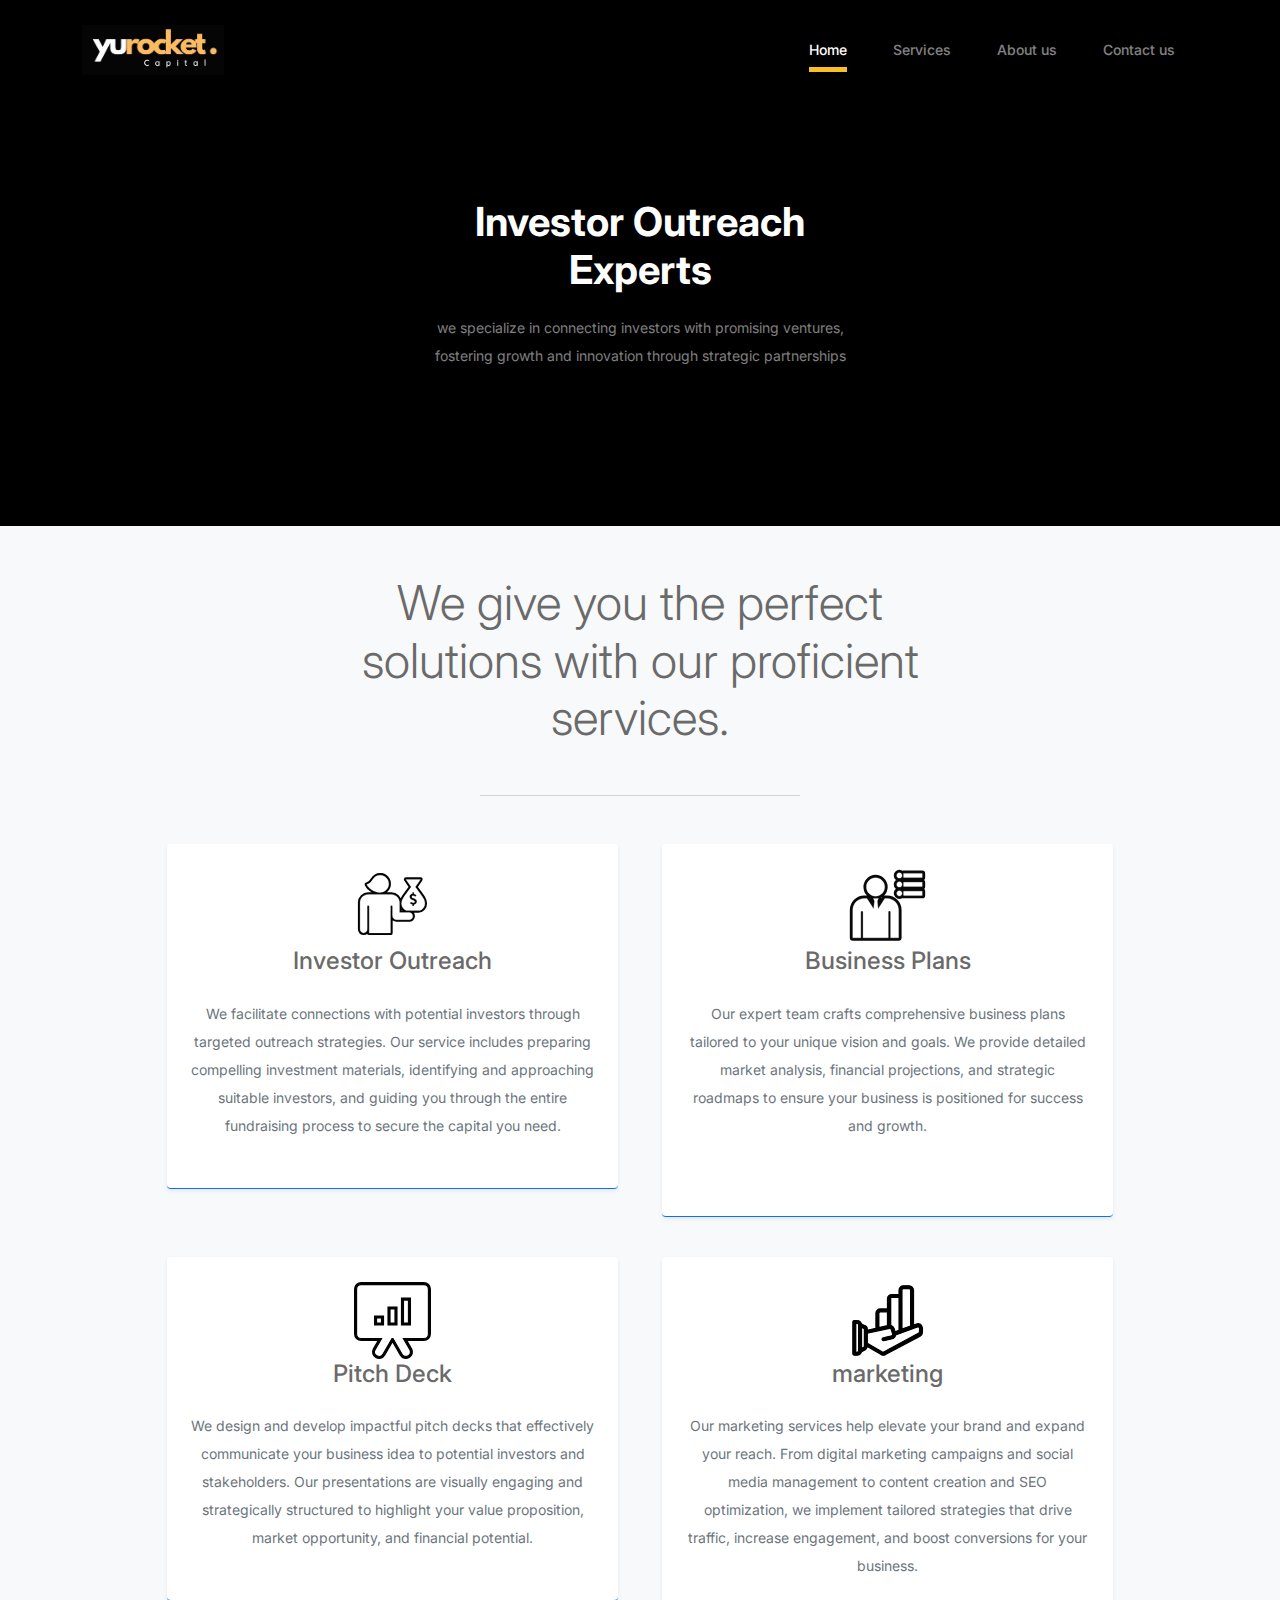
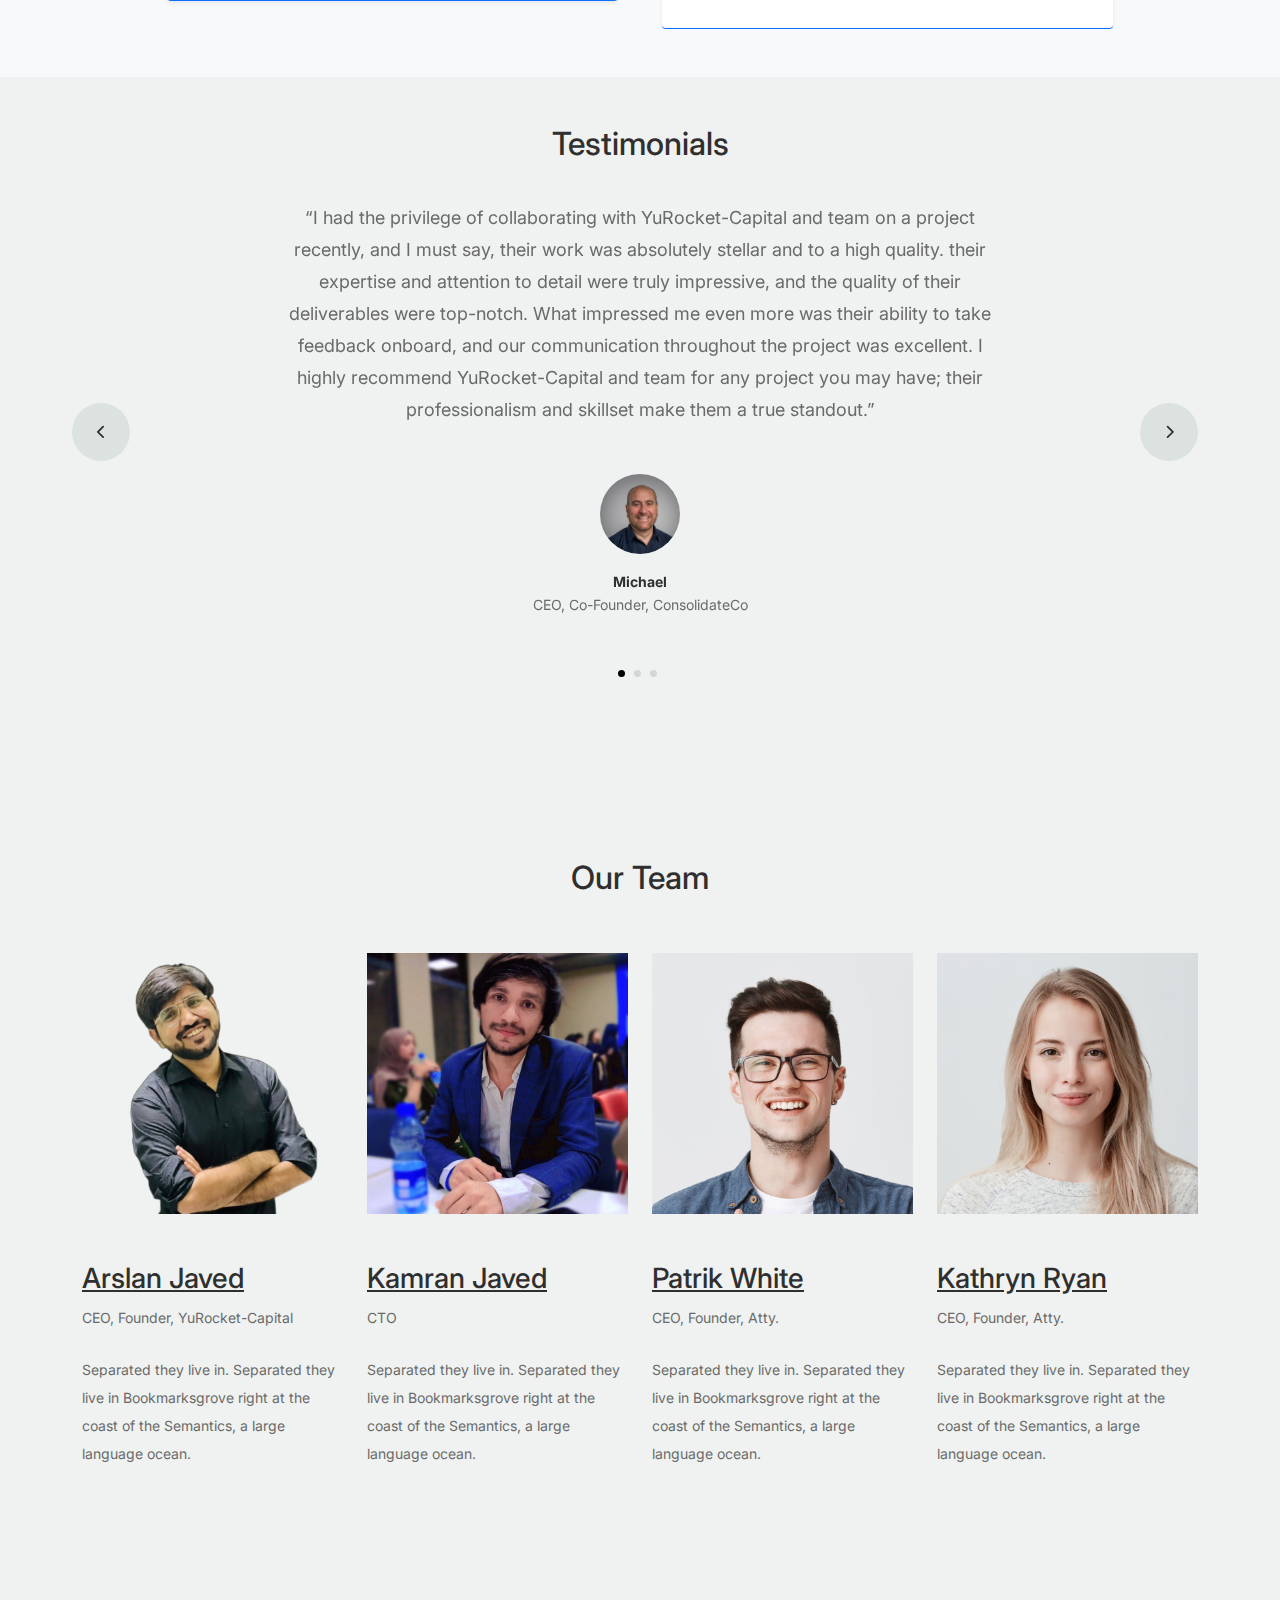
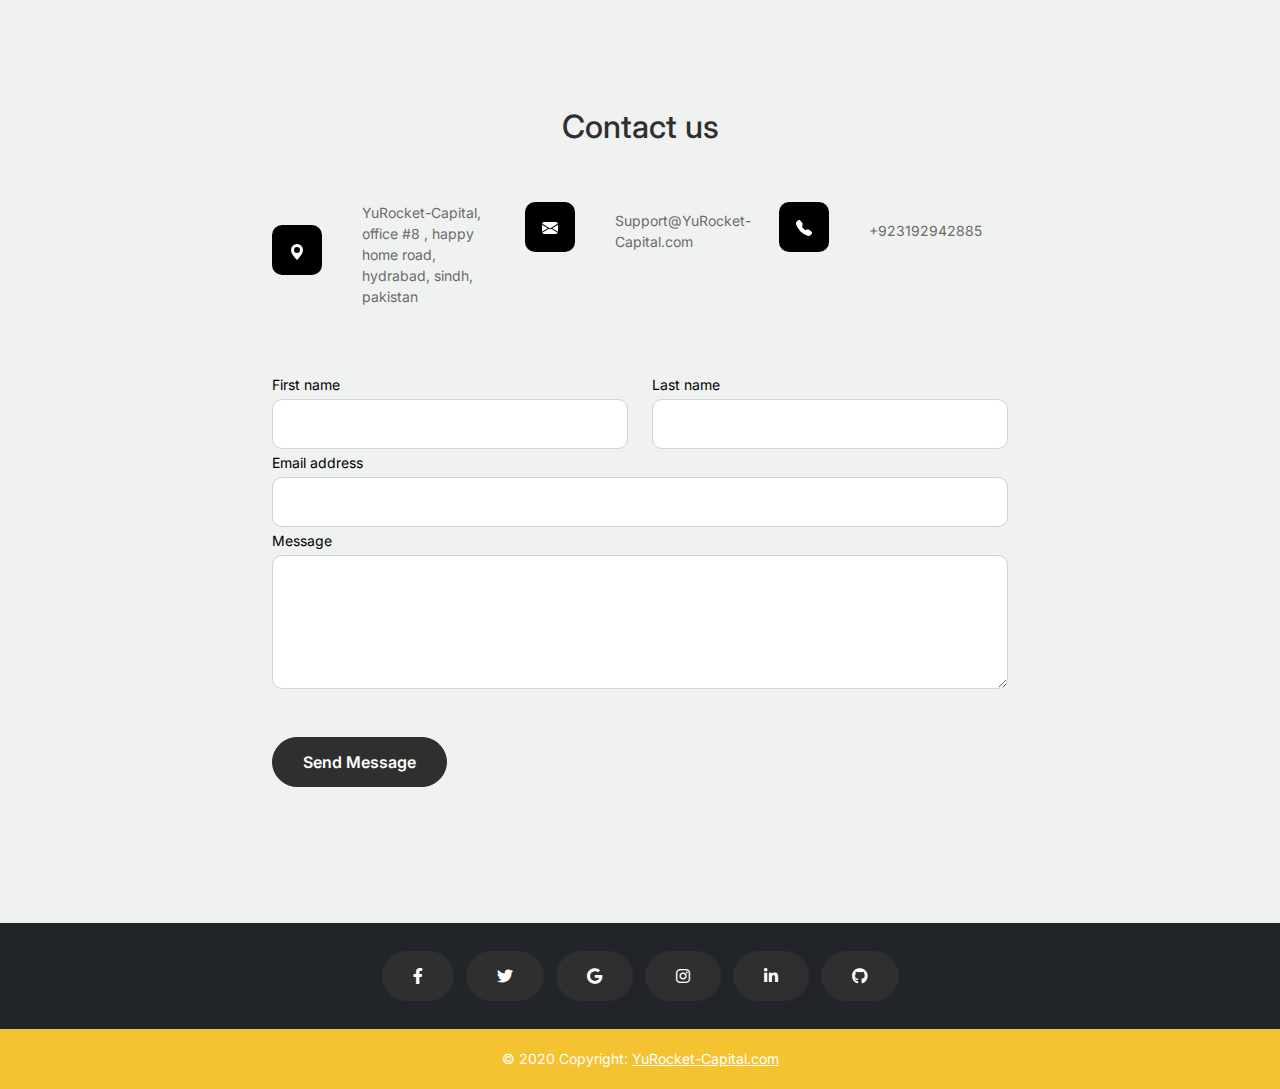
<file: index.html>
<!DOCTYPE html>
<html lang="en">
  <head>
    <meta charset="utf-8" />
    <meta
      name="viewport"
      content="width=device-width, initial-scale=1, shrink-to-fit=no"
    />
    <meta name="author" content="Untree.co" />
    <link rel="shortcut icon" href="./images/logo.jpeg" />

    <meta name="description" content="" />
    <meta name="keywords" content="bootstrap, bootstrap4" />

    <!-- Bootstrap CSS -->
    <link href="css/bootstrap.min.css" rel="stylesheet" />
    <link
      href="https://cdnjs.cloudflare.com/ajax/libs/font-awesome/6.0.0-beta3/css/all.min.css"
      rel="stylesheet"
    />
    <link href="css/tiny-slider.css" rel="stylesheet" />
    <link href="css/style.css" rel="stylesheet" />
    <title>YuRocket-Capital</title>
  </head>

  <body>
    <nav
      class="custom-navbar navbar navbar navbar-expand-md navbar-dark bg-dark navbar1 sticky-top"
      arial-label="Furni navigation bar"
    >
      <div class="container">
        <a class="navbar-brand" href="index.html">
          <img src="images/logo-copy.jpeg" height="50px" />
        </a>

        <button
          class="navbar-toggler"
          type="button"
          data-bs-toggle="collapse"
          data-bs-target="#navbarsFurni"
          aria-controls="navbarsFurni"
          aria-expanded="false"
          aria-label="Toggle navigation"
        >
          <span class="navbar-toggler-icon"></span>
        </button>

        <div class="collapse navbar-collapse" id="navbarsFurni">
          <ul class="custom-navbar-nav navbar-nav ms-auto mb-2 mb-md-0">
            <li class="nav-item active">
              <a class="nav-link" href="index.html">Home</a>
            </li>
            <li><a class="nav-link" href="#services">Services</a></li>
            <li><a class="nav-link" href="#ourTeam">About us</a></li>

            <li><a class="nav-link" href="#ContactSection">Contact us</a></li>
          </ul>
        </div>
      </div>
    </nav>
    <!-- End Header/Navigation -->

    <!-- Start Hero Section -->

    <div class="hero">
      <div class="container">
        <div class="row justify-content-center">
          <div class="col-lg-5">
            <div class="intro-excerpt">
              <h1>Investor Outreach <span clsas="d-block">Experts</span></h1>
              <p class="mb-4">
                we specialize in connecting investors with promising ventures,
                fostering growth and innovation through strategic partnerships
              </p>
            </div>
          </div>
        </div>
      </div>
    </div>

    <section class="bg-light py-5 py-xl-8" id="services">
      <div class="container">
        <div class="row justify-content-md-center">
          <div class="col-12 col-md-10 col-lg-8 col-xl-7">
            <h2 class="display-5 mb-5 text-center">
              We give you the perfect solutions with our proficient services.
            </h2>
            <hr class="w-50 mx-auto mb-5 mb-xl-9 border-dark-subtle" />
          </div>
        </div>
      </div>
      <div class="container overflow-hidden">
        <div class="row gy-4 gy-xl-0 d-flex justify-content-center">
          <div class="col-12 col-sm-6 col-xl-5">
            <div class="card border-0 border-bottom border-primary shadow-sm">
              <div class="card-body text-center p-4 p-xxl-5">
                <img src="./images/investor.svg" alt="" />
                <h4 class="mb-4">Investor Outreach</h4>
                <p class="mb-4 text-secondary">
                  We facilitate connections with potential investors through
                  targeted outreach strategies. Our service includes preparing
                  compelling investment materials, identifying and approaching
                  suitable investors, and guiding you through the entire
                  fundraising process to secure the capital you need.
                </p>
              </div>
            </div>
          </div>
          <div class="col-12 col-sm-6 col-xl-5">
            <div class="card border-0 border-bottom border-primary shadow-sm">
              <div class="card-body text-center p-4 p-xxl-5">
                <img src="./images/business-plan.svg" alt="" />
                <h4 class="mb-4">Business Plans</h4>
                <p class="mb-4 text-secondary">
                  Our expert team crafts comprehensive business plans tailored
                  to your unique vision and goals. We provide detailed market
                  analysis, financial projections, and strategic roadmaps to
                  ensure your business is positioned for success and growth.<br /><br />
                </p>
              </div>
            </div>
          </div>
          <div class="col-12 col-sm-6 col-xl-5">
            <div class="card border-0 border-bottom border-primary shadow-sm">
              <div class="card-body text-center p-4 p-xxl-5">
                <img src="./images/pitch-deck.svg" alt="" />
                <h4 class="mb-4">Pitch Deck</h4>
                <p class="mb-4 text-secondary">
                  We design and develop impactful pitch decks that effectively
                  communicate your business idea to potential investors and
                  stakeholders. Our presentations are visually engaging and
                  strategically structured to highlight your value proposition,
                  market opportunity, and financial potential.
                </p>
              </div>
            </div>
          </div>
          <div class="col-12 col-sm-6 col-xl-5">
            <div class="card border-0 border-bottom border-primary shadow-sm">
              <div class="card-body text-center p-4 p-xxl-5">
                <img src="./images/marketing.svg" alt="" />
                <h4 class="mb-4">marketing</h4>
                <p class="mb-4 text-secondary">
                  Our marketing services help elevate your brand and expand your
                  reach. From digital marketing campaigns and social media
                  management to content creation and SEO optimization, we
                  implement tailored strategies that drive traffic, increase
                  engagement, and boost conversions for your business.
                </p>
              </div>
            </div>
          </div>
        </div>
      </div>
    </section>

    <!-- Start Testimonial Slider -->
    <div class="testimonial-section">
      <div class="container">
        <div class="row">
          <div class="col-lg-7 mx-auto text-center">
            <h2 class="section-title">Testimonials</h2>
          </div>
        </div>

        <div class="row justify-content-center">
          <div class="col-lg-12">
            <div class="testimonial-slider-wrap text-center">
              <div id="testimonial-nav">
                <span class="prev" data-controls="prev"
                  ><span class="fa fa-chevron-left"></span
                ></span>
                <span class="next" data-controls="next"
                  ><span class="fa fa-chevron-right"></span
                ></span>
              </div>

              <div class="testimonial-slider">
                <div class="item">
                  <div class="row justify-content-center">
                    <div class="col-lg-8 mx-auto">
                      <div class="testimonial-block text-center">
                        <blockquote class="mb-5">
                          <p>
                            &ldquo;I had the privilege of collaborating with
                            YuRocket-Capital and team on a project recently, and
                            I must say, their work was absolutely stellar and to
                            a high quality. their expertise and attention to
                            detail were truly impressive, and the quality of
                            their deliverables were top-notch. What impressed me
                            even more was their ability to take feedback
                            onboard, and our communication throughout the
                            project was excellent. I highly recommend
                            YuRocket-Capital and team for any project you may
                            have; their professionalism and skillset make them a
                            true standout.&rdquo;
                          </p>
                        </blockquote>

                        <div class="author-info">
                          <div class="author-pic">
                            <img
                              src="images/LinkedIn Pic.jpg"
                              alt="Maria Jones"
                              class="img-fluid"
                            />
                          </div>
                          <h3 class="font-weight-bold">Michael</h3>
                          <span class="position d-block mb-3"
                            >CEO, Co-Founder, ConsolidateCo</span
                          >
                        </div>
                      </div>
                    </div>
                  </div>
                </div>
                <!-- END item -->

                <div class="item">
                  <div class="row justify-content-center">
                    <div class="col-lg-8 mx-auto">
                      <div class="testimonial-block text-center">
                        <blockquote class="mb-5">
                          <p>
                            &ldquo;Donec facilisis quam ut purus rutrum
                            lobortis. Donec vitae odio quis nisl dapibus
                            malesuada. Nullam ac aliquet velit. Aliquam
                            vulputate velit imperdiet dolor tempor tristique.
                            Pellentesque habitant morbi tristique senectus et
                            netus et malesuada fames ac turpis egestas. Integer
                            convallis volutpat dui quis scelerisque.&rdquo;
                          </p>
                        </blockquote>

                        <div class="author-info">
                          <div class="author-pic">
                            <img
                              src="images/person-1.png"
                              alt="Maria Jones"
                              class="img-fluid"
                            />
                          </div>
                          <h3 class="font-weight-bold">Maria Jones</h3>
                          <span class="position d-block mb-3"
                            >CEO, Co-Founder, XYZ Inc.</span
                          >
                        </div>
                      </div>
                    </div>
                  </div>
                </div>
                <!-- END item -->

                <div class="item">
                  <div class="row justify-content-center">
                    <div class="col-lg-8 mx-auto">
                      <div class="testimonial-block text-center">
                        <blockquote class="mb-5">
                          <p>
                            &ldquo;Donec facilisis quam ut purus rutrum
                            lobortis. Donec vitae odio quis nisl dapibus
                            malesuada. Nullam ac aliquet velit. Aliquam
                            vulputate velit imperdiet dolor tempor tristique.
                            Pellentesque habitant morbi tristique senectus et
                            netus et malesuada fames ac turpis egestas. Integer
                            convallis volutpat dui quis scelerisque.&rdquo;
                          </p>
                        </blockquote>

                        <div class="author-info">
                          <div class="author-pic">
                            <img
                              src="images/person-1.png"
                              alt="Maria Jones"
                              class="img-fluid"
                            />
                          </div>
                          <h3 class="font-weight-bold">Maria Jones</h3>
                          <span class="position d-block mb-3"
                            >CEO, Co-Founder, XYZ Inc.</span
                          >
                        </div>
                      </div>
                    </div>
                  </div>
                </div>
                <!-- END item -->
              </div>
            </div>
          </div>
        </div>
      </div>
    </div>
    <!-- End Testimonial Slider -->
    <section id="ourTeam">
      <div class="untree_co-section">
        <div class="container">
          <div class="row mb-5">
            <div class="col-lg-5 mx-auto text-center">
              <h2 class="section-title">Our Team</h2>
            </div>
          </div>

          <div class="row">
            <!-- Start Column 1 -->
            <div class="col-12 col-md-6 col-lg-3 mb-5 mb-md-0">
              <img src="images/arslan.png" class="img-fluid mb-5" />
              <h3 clas>
                <a href="#"><span class="">Arslan </span> Javed</a>
              </h3>
              <span class="d-block position mb-4"
                >CEO, Founder, YuRocket-Capital</span
              >
              <p>
                Separated they live in. Separated they live in Bookmarksgrove
                right at the coast of the Semantics, a large language ocean.
              </p>
            </div>
            <!-- End Column 1 -->

            <!-- Start Column 2 -->
            <div class="col-12 col-md-6 col-lg-3 mb-5 mb-md-0">
              <img src="images/img.jpg" class="img-fluid mb-5" />

              <h3 clas>
                <a href="#"><span class="">Kamran</span> Javed</a>
              </h3>
              <span class="d-block position mb-4">CTO</span>
              <p>
                Separated they live in. Separated they live in Bookmarksgrove
                right at the coast of the Semantics, a large language ocean.
              </p>
            </div>
            <!-- End Column 2 -->

            <!-- Start Column 3 -->
            <div class="col-12 col-md-6 col-lg-3 mb-5 mb-md-0">
              <img src="images/person_3.jpg" class="img-fluid mb-5" />
              <h3 clas>
                <a href="#"><span class="">Patrik</span> White</a>
              </h3>
              <span class="d-block position mb-4">CEO, Founder, Atty.</span>
              <p>
                Separated they live in. Separated they live in Bookmarksgrove
                right at the coast of the Semantics, a large language ocean.
              </p>
            </div>
            <!-- End Column 3 -->

            <!-- Start Column 4 -->
            <div class="col-12 col-md-6 col-lg-3 mb-5 mb-md-0">
              <img src="images/person_4.jpg" class="img-fluid mb-5" />

              <h3 clas>
                <a href="#"><span class="">Kathryn</span> Ryan</a>
              </h3>
              <span class="d-block position mb-4">CEO, Founder, Atty.</span>
              <p>
                Separated they live in. Separated they live in Bookmarksgrove
                right at the coast of the Semantics, a large language ocean.
              </p>
            </div>
            <!-- End Column 4 -->
          </div>
        </div>
      </div>
    </section>
    <section id="ContactSection">
      <div class="untree_co-section">
        <div class="container">
          <div class="row mb-5">
            <div class="col-lg-5 mx-auto text-center">
              <h2 class="section-title">Contact us</h2>
            </div>
          </div>
          <div class="block">
            <div class="row justify-content-center">
              <div class="col-md-8 col-lg-8 pb-4">
                <div class="row mb-5">
                  <div class="col-lg-4">
                    <div
                      class="service no-shadow align-items-center link horizontal d-flex active"
                      data-aos="fade-left"
                      data-aos-delay="0"
                    >
                      <div class="service-icon color-1 mb-4">
                        <svg
                          xmlns="http://www.w3.org/2000/svg"
                          width="16"
                          height="16"
                          fill="currentColor"
                          class="bi bi-geo-alt-fill"
                          viewBox="0 0 16 16"
                        >
                          <path
                            d="M8 16s6-5.686 6-10A6 6 0 0 0 2 6c0 4.314 6 10 6 10zm0-7a3 3 0 1 1 0-6 3 3 0 0 1 0 6z"
                          />
                        </svg>
                      </div>
                      <!-- /.icon -->
                      <div class="service-contents">
                        <p>
                          YuRocket-Capital, office #8 , happy home road,
                          hydrabad, sindh, pakistan
                        </p>
                      </div>
                      <!-- /.service-contents-->
                    </div>
                    <!-- /.service -->
                  </div>

                  <div class="col-lg-4">
                    <div
                      class="service no-shadow align-items-center link horizontal d-flex active"
                      data-aos="fade-left"
                      data-aos-delay="0"
                    >
                      <div class="service-icon color-1 mb-4">
                        <svg
                          xmlns="http://www.w3.org/2000/svg"
                          width="16"
                          height="16"
                          fill="currentColor"
                          class="bi bi-envelope-fill"
                          viewBox="0 0 16 16"
                        >
                          <path
                            d="M.05 3.555A2 2 0 0 1 2 2h12a2 2 0 0 1 1.95 1.555L8 8.414.05 3.555zM0 4.697v7.104l5.803-3.558L0 4.697zM6.761 8.83l-6.57 4.027A2 2 0 0 0 2 14h12a2 2 0 0 0 1.808-1.144l-6.57-4.027L8 9.586l-1.239-.757zm3.436-.586L16 11.801V4.697l-5.803 3.546z"
                          />
                        </svg>
                      </div>
                      <!-- /.icon -->
                      <div class="service-contents">
                        <p>Support@YuRocket-Capital.com</p>
                      </div>
                      <!-- /.service-contents-->
                    </div>
                    <!-- /.service -->
                  </div>

                  <div class="col-lg-4">
                    <div
                      class="service no-shadow align-items-center link horizontal d-flex active"
                      data-aos="fade-left"
                      data-aos-delay="0"
                    >
                      <div class="service-icon color-1 mb-4">
                        <svg
                          xmlns="http://www.w3.org/2000/svg"
                          width="16"
                          height="16"
                          fill="currentColor"
                          class="bi bi-telephone-fill"
                          viewBox="0 0 16 16"
                        >
                          <path
                            fill-rule="evenodd"
                            d="M1.885.511a1.745 1.745 0 0 1 2.61.163L6.29 2.98c.329.423.445.974.315 1.494l-.547 2.19a.678.678 0 0 0 .178.643l2.457 2.457a.678.678 0 0 0 .644.178l2.189-.547a1.745 1.745 0 0 1 1.494.315l2.306 1.794c.829.645.905 1.87.163 2.611l-1.034 1.034c-.74.74-1.846 1.065-2.877.702a18.634 18.634 0 0 1-7.01-4.42 18.634 18.634 0 0 1-4.42-7.009c-.362-1.03-.037-2.137.703-2.877L1.885.511z"
                          />
                        </svg>
                      </div>
                      <!-- /.icon -->
                      <div class="service-contents">
                        <p>+923192942885</p>
                      </div>
                    </div>
                  </div>
                </div>

                <form action="https://api.web3forms.com/submit" method="POST">
                  <input
                    type="hidden"
                    name="access_key"
                    value="2483358d-0d67-407c-b8da-4d97c26a3399"
                  />
                  <div class="row">
                    <div class="col-6">
                      <div class="form-group">
                        <label class="text-black" for="fname">First name</label>
                        <input
                          type="text"
                          class="form-control"
                          id="fname"
                          name="first_name"
                        />
                      </div>
                    </div>
                    <div class="col-6">
                      <div class="form-group">
                        <label class="text-black" for="lname">Last name</label>
                        <input
                          type="text"
                          class="form-control"
                          id="lname"
                          name="last_name"
                        />
                      </div>
                    </div>
                  </div>
                  <div class="form-group">
                    <label class="text-black" for="email">Email address</label>
                    <input
                      type="email"
                      class="form-control"
                      id="email"
                      name="email"
                    />
                  </div>
                  <div class="form-group mb-5">
                    <label class="text-black" for="message">Message</label>
                    <textarea
                      class="form-control"
                      id="message"
                      name="message"
                      cols="30"
                      rows="5"
                    ></textarea>
                  </div>
                  <button type="submit" class="btn btn-primary-hover-outline">
                    Send Message
                  </button>
                </form>
              </div>
            </div>
          </div>
        </div>
      </div>
    </section>

    <div class="">
      <footer class="bg-dark text-center text-white">
        <!-- Grid container -->
        <div class="container p-4 pb-0">
          <!-- Section: Social media -->
          <section class="mb-4">
            <!-- Facebook -->
            <a
              class="btn btn-outline-light btn-floating m-1"
              href="#!"
              role="button"
              ><i class="fab fa-facebook-f"></i
            ></a>

            <!-- Twitter -->
            <a
              class="btn btn-outline-light btn-floating m-1"
              href="#!"
              role="button"
              ><i class="fab fa-twitter"></i
            ></a>

            <!-- Google -->
            <a
              class="btn btn-outline-light btn-floating m-1"
              href="#!"
              role="button"
              ><i class="fab fa-google"></i
            ></a>

            <!-- Instagram -->
            <a
              class="btn btn-outline-light btn-floating m-1"
              href="#!"
              role="button"
              ><i class="fab fa-instagram"></i
            ></a>

            <!-- Linkedin -->
            <a
              class="btn btn-outline-light btn-floating m-1"
              href="#!"
              role="button"
              ><i class="fab fa-linkedin-in"></i
            ></a>

            <!-- Github -->
            <a
              class="btn btn-outline-light btn-floating m-1"
              href="#!"
              role="button"
              ><i class="fab fa-github"></i
            ></a>
          </section>
          <!-- Section: Social media -->
        </div>
        <!-- Grid container -->

        <!-- Copyright -->
        <div class="text-center p-3" style="background-color: #f4c331">
          © 2020 Copyright:
          <a class="text-white" href="https://mdbootstrap.com/"
            >YuRocket-Capital.com</a
          >
        </div>
        <!-- Copyright -->
      </footer>
    </div>
    <!-- End of .container -->

    <script src="js/bootstrap.bundle.min.js"></script>
    <script src="js/tiny-slider.js"></script>
    <script src="js/custom.js"></script>
  </body>
</html>
</file>
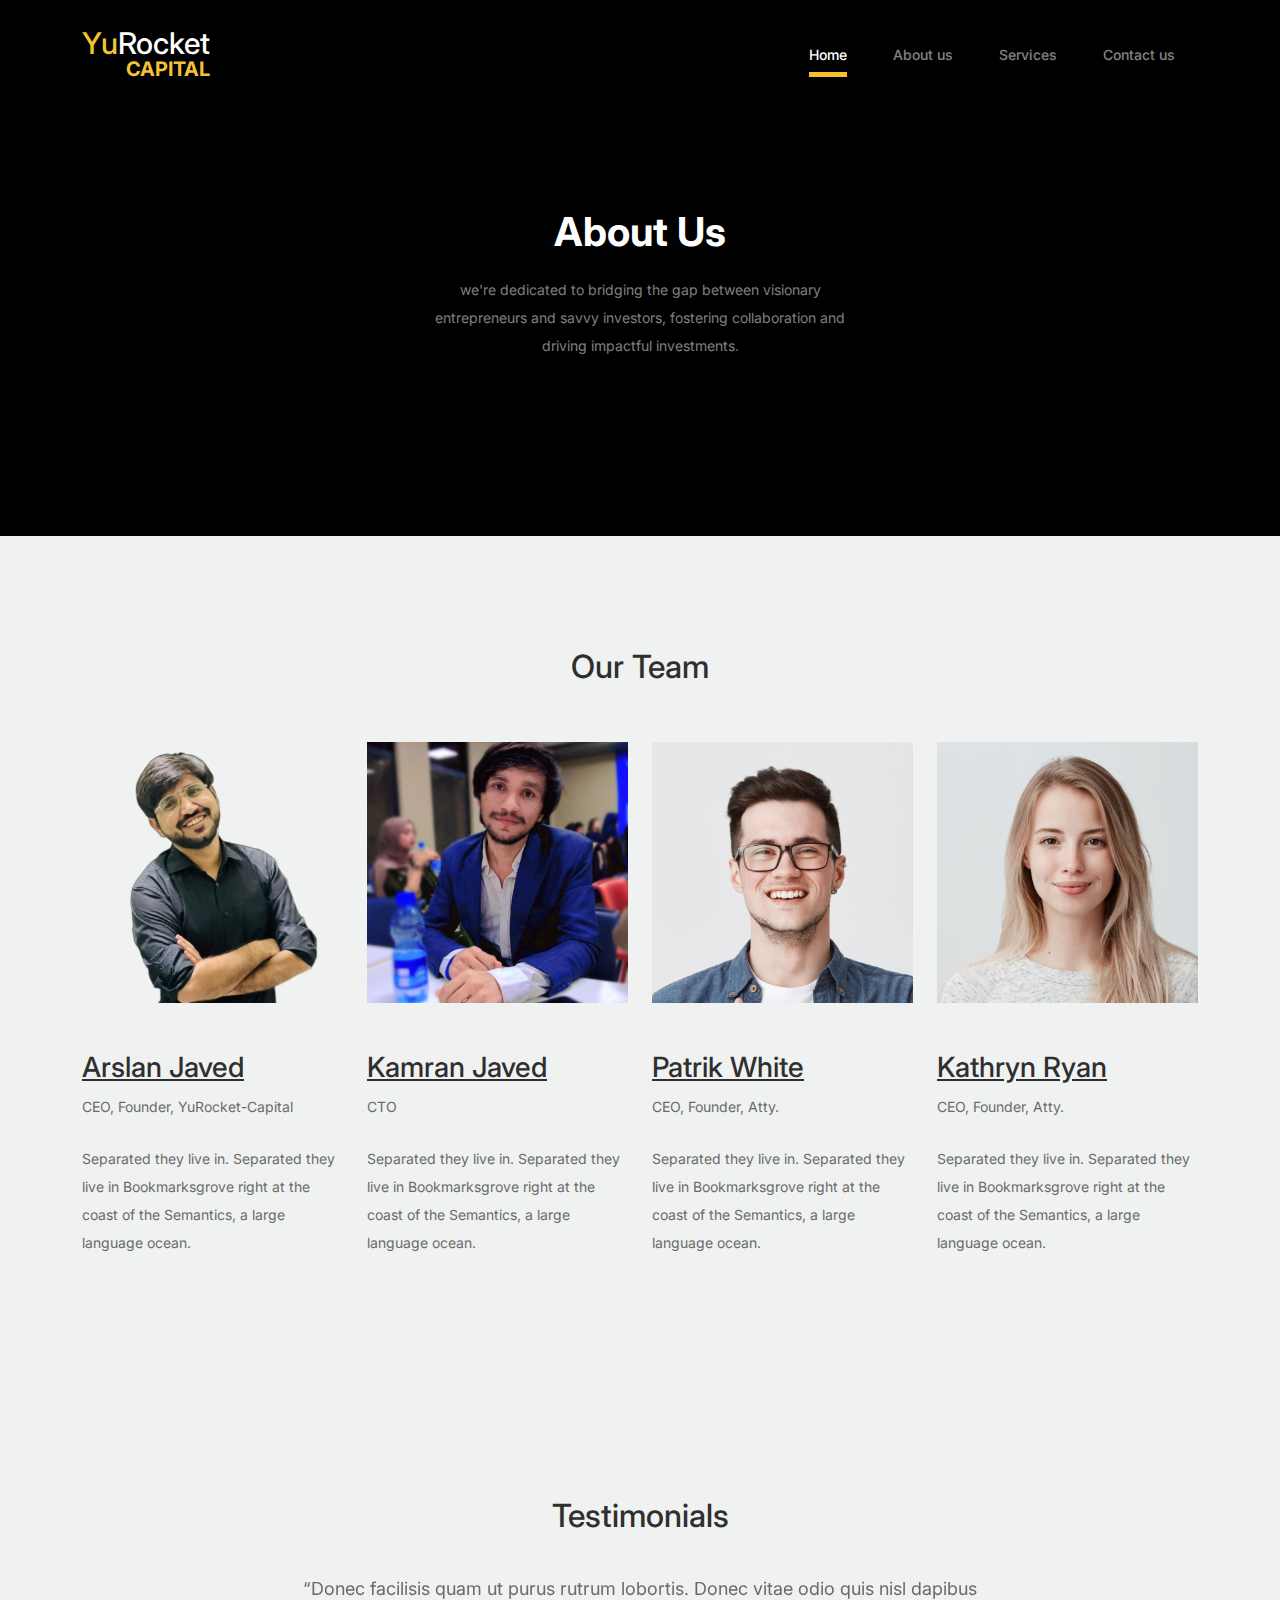
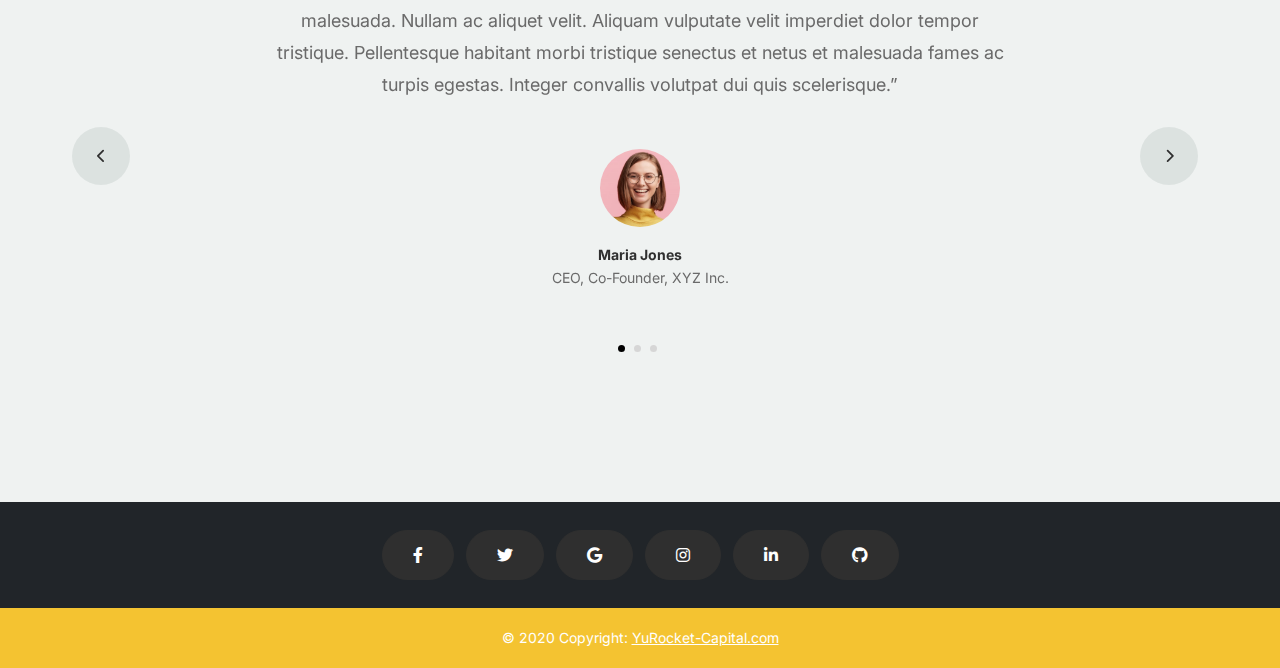
<file: about.html>
<!DOCTYPE html>
<html lang="en">
  <head>
    <meta charset="utf-8" />
    <meta
      name="viewport"
      content="width=device-width, initial-scale=1, shrink-to-fit=no"
    />
    <meta name="author" content="Untree.co" />

    <meta name="description" content="" />
    <meta name="keywords" content="bootstrap, bootstrap4" />

    <!-- Bootstrap CSS -->
    <link href="css/bootstrap.min.css" rel="stylesheet" />
    <link
      href="https://cdnjs.cloudflare.com/ajax/libs/font-awesome/6.0.0-beta3/css/all.min.css"
      rel="stylesheet"
    />
    <link href="css/tiny-slider.css" rel="stylesheet" />
    <link href="css/style.css" rel="stylesheet" />
    <title>YuRocket-Capital</title>
  </head>

  <body>
    <!-- Start Header/Navigation -->
    <nav
      class="custom-navbar navbar navbar navbar-expand-md navbar-dark bg-dark"
      arial-label="Furni navigation bar"
    >
      <div class="container">
        <a class="navbar-brand" href="index.html"
          ><h1 style="font-size: 30px">
            <span style="color: #f4c331">Yu</span
            ><span style="color: white">Rocket</span><br /><b
              ><span
                style="
                  color: #f4c331;
                  font-size: 20px;
                  float: right;
                  position: relative;
                  top: -4px;
                "
                >CAPITAL</span
              ></b
            >
          </h1></a
        >

        <button
          class="navbar-toggler"
          type="button"
          data-bs-toggle="collapse"
          data-bs-target="#navbarsFurni"
          aria-controls="navbarsFurni"
          aria-expanded="false"
          aria-label="Toggle navigation"
        >
          <span class="navbar-toggler-icon"></span>
        </button>

        <div class="collapse navbar-collapse" id="navbarsFurni">
          <ul class="custom-navbar-nav navbar-nav ms-auto mb-2 mb-md-0">
            <li class="nav-item">
              <a class="nav-link" href="index.html">Home</a>
            </li>

            <li class="active">
              <a class="nav-link" href="about.html">About us</a>
            </li>
            <li><a class="nav-link" href="services.html">Services</a></li>

            <li><a class="nav-link" href="contact.html">Contact us</a></li>
          </ul>
        </div>
      </div>
    </nav>

    <!-- Start Hero Section -->
    <div class="hero">
      <div class="container">
        <div class="row justify-content-center">
          <div class="col-lg-5">
            <div class="intro-excerpt">
              <h1>About Us</h1>
              <p class="mb-4">
                we're dedicated to bridging the gap between visionary
                entrepreneurs and savvy investors, fostering collaboration and
                driving impactful investments.
              </p>
            </div>
          </div>
        </div>
      </div>
    </div>
    <!-- End Hero Section -->
    <!-- Start Team Section -->
    <div class="untree_co-section">
      <div class="container">
        <div class="row mb-5">
          <div class="col-lg-5 mx-auto text-center">
            <h2 class="section-title">Our Team</h2>
          </div>
        </div>

        <div class="row">
          <!-- Start Column 1 -->
          <div class="col-12 col-md-6 col-lg-3 mb-5 mb-md-0">
            <img src="images/arslan.png" class="img-fluid mb-5" />
            <h3 clas>
              <a href="#"><span class="">Arslan </span> Javed</a>
            </h3>
            <span class="d-block position mb-4"
              >CEO, Founder, YuRocket-Capital</span
            >
            <p>
              Separated they live in. Separated they live in Bookmarksgrove
              right at the coast of the Semantics, a large language ocean.
            </p>
          </div>
          <!-- End Column 1 -->

          <!-- Start Column 2 -->
          <div class="col-12 col-md-6 col-lg-3 mb-5 mb-md-0">
            <img src="images/img.jpg" class="img-fluid mb-5" />

            <h3 clas>
              <a href="#"><span class="">Kamran</span> Javed</a>
            </h3>
            <span class="d-block position mb-4">CTO</span>
            <p>
              Separated they live in. Separated they live in Bookmarksgrove
              right at the coast of the Semantics, a large language ocean.
            </p>
          </div>
          <!-- End Column 2 -->

          <!-- Start Column 3 -->
          <div class="col-12 col-md-6 col-lg-3 mb-5 mb-md-0">
            <img src="images/person_3.jpg" class="img-fluid mb-5" />
            <h3 clas>
              <a href="#"><span class="">Patrik</span> White</a>
            </h3>
            <span class="d-block position mb-4">CEO, Founder, Atty.</span>
            <p>
              Separated they live in. Separated they live in Bookmarksgrove
              right at the coast of the Semantics, a large language ocean.
            </p>
          </div>
          <!-- End Column 3 -->

          <!-- Start Column 4 -->
          <div class="col-12 col-md-6 col-lg-3 mb-5 mb-md-0">
            <img src="images/person_4.jpg" class="img-fluid mb-5" />

            <h3 clas>
              <a href="#"><span class="">Kathryn</span> Ryan</a>
            </h3>
            <span class="d-block position mb-4">CEO, Founder, Atty.</span>
            <p>
              Separated they live in. Separated they live in Bookmarksgrove
              right at the coast of the Semantics, a large language ocean.
            </p>
          </div>
          <!-- End Column 4 -->
        </div>
      </div>
    </div>
    <!-- End Team Section -->

    <!-- Start Testimonial Slider -->
    <div class="testimonial-section before-footer-section">
      <div class="container">
        <div class="row">
          <div class="col-lg-7 mx-auto text-center">
            <h2 class="section-title">Testimonials</h2>
          </div>
        </div>

        <div class="row justify-content-center">
          <div class="col-lg-12">
            <div class="testimonial-slider-wrap text-center">
              <div id="testimonial-nav">
                <span class="prev" data-controls="prev"
                  ><span class="fa fa-chevron-left"></span
                ></span>
                <span class="next" data-controls="next"
                  ><span class="fa fa-chevron-right"></span
                ></span>
              </div>

              <div class="testimonial-slider">
                <div class="item">
                  <div class="row justify-content-center">
                    <div class="col-lg-8 mx-auto">
                      <div class="testimonial-block text-center">
                        <blockquote class="mb-5">
                          <p>
                            &ldquo;Donec facilisis quam ut purus rutrum
                            lobortis. Donec vitae odio quis nisl dapibus
                            malesuada. Nullam ac aliquet velit. Aliquam
                            vulputate velit imperdiet dolor tempor tristique.
                            Pellentesque habitant morbi tristique senectus et
                            netus et malesuada fames ac turpis egestas. Integer
                            convallis volutpat dui quis scelerisque.&rdquo;
                          </p>
                        </blockquote>

                        <div class="author-info">
                          <div class="author-pic">
                            <img
                              src="images/person-1.png"
                              alt="Maria Jones"
                              class="img-fluid"
                            />
                          </div>
                          <h3 class="font-weight-bold">Maria Jones</h3>
                          <span class="position d-block mb-3"
                            >CEO, Co-Founder, XYZ Inc.</span
                          >
                        </div>
                      </div>
                    </div>
                  </div>
                </div>
                <!-- END item -->

                <div class="item">
                  <div class="row justify-content-center">
                    <div class="col-lg-8 mx-auto">
                      <div class="testimonial-block text-center">
                        <blockquote class="mb-5">
                          <p>
                            &ldquo;Donec facilisis quam ut purus rutrum
                            lobortis. Donec vitae odio quis nisl dapibus
                            malesuada. Nullam ac aliquet velit. Aliquam
                            vulputate velit imperdiet dolor tempor tristique.
                            Pellentesque habitant morbi tristique senectus et
                            netus et malesuada fames ac turpis egestas. Integer
                            convallis volutpat dui quis scelerisque.&rdquo;
                          </p>
                        </blockquote>

                        <div class="author-info">
                          <div class="author-pic">
                            <img
                              src="images/person-1.png"
                              alt="Maria Jones"
                              class="img-fluid"
                            />
                          </div>
                          <h3 class="font-weight-bold">Maria Jones</h3>
                          <span class="position d-block mb-3"
                            >CEO, Co-Founder, XYZ Inc.</span
                          >
                        </div>
                      </div>
                    </div>
                  </div>
                </div>
                <!-- END item -->

                <div class="item">
                  <div class="row justify-content-center">
                    <div class="col-lg-8 mx-auto">
                      <div class="testimonial-block text-center">
                        <blockquote class="mb-5">
                          <p>
                            &ldquo;Donec facilisis quam ut purus rutrum
                            lobortis. Donec vitae odio quis nisl dapibus
                            malesuada. Nullam ac aliquet velit. Aliquam
                            vulputate velit imperdiet dolor tempor tristique.
                            Pellentesque habitant morbi tristique senectus et
                            netus et malesuada fames ac turpis egestas. Integer
                            convallis volutpat dui quis scelerisque.&rdquo;
                          </p>
                        </blockquote>

                        <div class="author-info">
                          <div class="author-pic">
                            <img
                              src="images/person-1.jpg"
                              alt="Maria Jones"
                              class="img-fluid"
                            />
                          </div>
                          <h3 class="font-weight-bold">Maria Jones</h3>
                          <span class="position d-block mb-3"
                            >CEO, Co-Founder, XYZ Inc.</span
                          >
                        </div>
                      </div>
                    </div>
                  </div>
                </div>
                <!-- END item -->
              </div>
            </div>
          </div>
        </div>
      </div>
    </div>
    <!-- End Testimonial Slider -->
    <div class="">
      <footer class="bg-dark text-center text-white">
        <!-- Grid container -->
        <div class="container p-4 pb-0">
          <!-- Section: Social media -->
          <section class="mb-4">
            <a
              class="btn btn-outline-light btn-floating m-1"
              href="#!"
              role="button"
              ><i class="fab fa-facebook-f"></i
            ></a>

            <!-- Twitter -->
            <a
              class="btn btn-outline-light btn-floating m-1"
              href="#!"
              role="button"
              ><i class="fab fa-twitter"></i
            ></a>

            <!-- Google -->
            <a
              class="btn btn-outline-light btn-floating m-1"
              href="#!"
              role="button"
              ><i class="fab fa-google"></i
            ></a>

            <!-- Instagram -->
            <a
              class="btn btn-outline-light btn-floating m-1"
              href="#!"
              role="button"
              ><i class="fab fa-instagram"></i
            ></a>

            <!-- Linkedin -->
            <a
              class="btn btn-outline-light btn-floating m-1"
              href="#!"
              role="button"
              ><i class="fab fa-linkedin-in"></i
            ></a>

            <!-- Github -->
            <a
              class="btn btn-outline-light btn-floating m-1"
              href="#!"
              role="button"
              ><i class="fab fa-github"></i
            ></a>
          </section>
        </div>
        <!-- Grid container -->

        <!-- Copyright -->
        <div class="text-center p-3" style="background-color: #f4c331">
          © 2020 Copyright:
          <a class="text-white" href="https://mdbootstrap.com/"
            >YuRocket-Capital.com</a
          >
        </div>
        <!-- Copyright -->
      </footer>
    </div>

    <!-- Start Footer Section -->

    <script src="js/bootstrap.bundle.min.js"></script>
    <script src="js/tiny-slider.js"></script>
    <script src="js/custom.js"></script>
  </body>
</html>
</file>
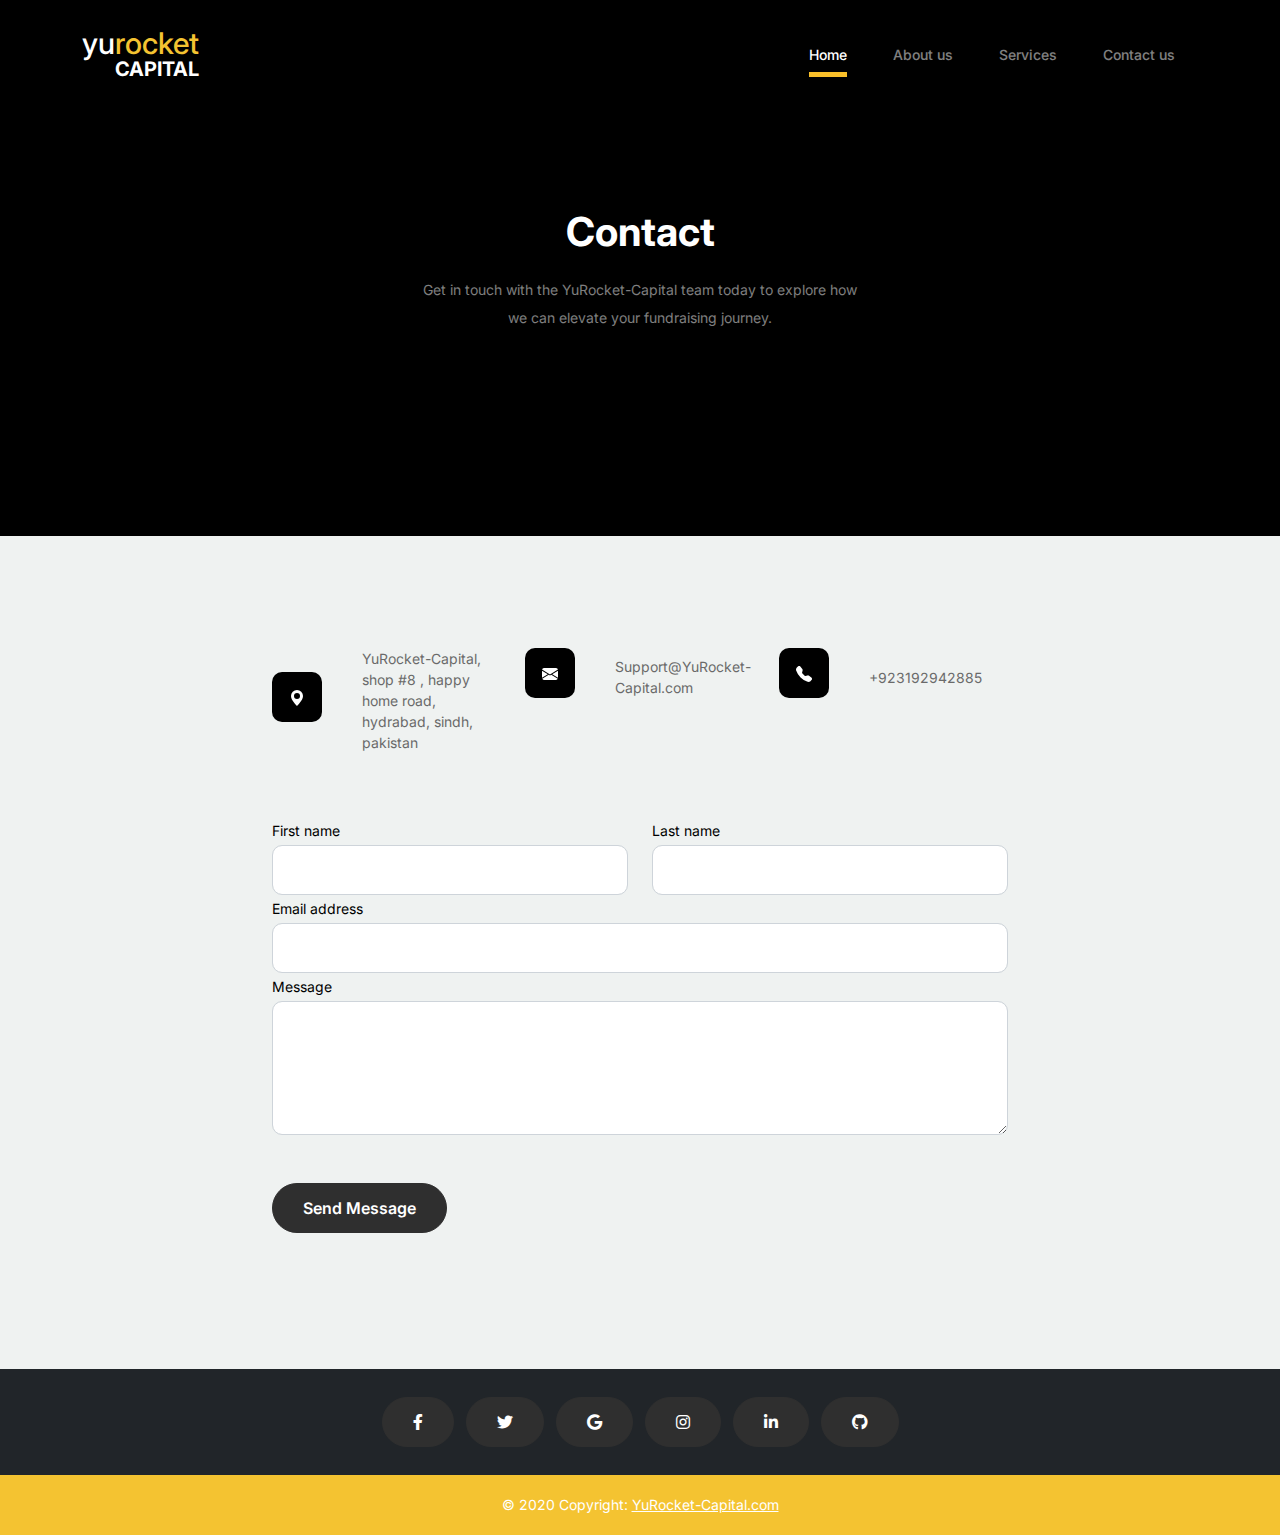
<file: contact.html>
<!DOCTYPE html>
<html lang="en">
  <head>
    <meta charset="utf-8" />
    <meta
      name="viewport"
      content="width=device-width, initial-scale=1, shrink-to-fit=no"
    />
    <meta name="author" content="Untree.co" />
    <!-- <link rel="shortcut icon" href="favicon.png"> -->

    <meta name="description" content="" />
    <meta name="keywords" content="bootstrap, bootstrap4" />

    <!-- Bootstrap CSS -->
    <link href="css/bootstrap.min.css" rel="stylesheet" />
    <link
      href="https://cdnjs.cloudflare.com/ajax/libs/font-awesome/6.0.0-beta3/css/all.min.css"
      rel="stylesheet"
    />
    <link href="css/tiny-slider.css" rel="stylesheet" />
    <link href="css/style.css" rel="stylesheet" />
    <title>YuRocket-Capital</title>
  </head>

  <body>
    <nav
      class="custom-navbar navbar navbar navbar-expand-md navbar-dark bg-dark"
      arial-label="Furni navigation bar"
    >
      <div class="container">
        <a class="navbar-brand" href="index.html"
          ><h1 style="font-size: 30px">
            <span style="color: white">yu</span
            ><span style="color: #f4c331">rocket</span><br /><b
              ><span
                style="
                  color: white;
                  font-size: 20px;
                  float: right;
                  position: relative;
                  top: -4px;
                "
                >CAPITAL</span
              ></b
            >
          </h1></a
        >

        <button
          class="navbar-toggler"
          type="button"
          data-bs-toggle="collapse"
          data-bs-target="#navbarsFurni"
          aria-controls="navbarsFurni"
          aria-expanded="false"
          aria-label="Toggle navigation"
        >
          <span class="navbar-toggler-icon"></span>
        </button>

        <div class="collapse navbar-collapse" id="navbarsFurni">
          <ul class="custom-navbar-nav navbar-nav ms-auto mb-2 mb-md-0">
            <li class="nav-item">
              <a class="nav-link" href="index.html">Home</a>
            </li>

            <li><a class="nav-link" href="about.html">About us</a></li>
            <li><a class="nav-link" href="services.html">Services</a></li>

            <li class="active">
              <a class="nav-link" href="contact.html">Contact us</a>
            </li>
          </ul>
        </div>
      </div>
    </nav>

    <div class="hero">
      <div class="container">
        <div class="row justify-content-center">
          <div class="col-lg-5">
            <div class="intro-excerpt">
              <h1>Contact</h1>
              <p class="mb-4">
                Get in touch with the YuRocket-Capital team today to explore how
                we can elevate your fundraising journey.
              </p>
            </div>
          </div>
        </div>
      </div>
    </div>
    <!-- End Hero Section -->

    <!-- Start Contact Form -->
    <div class="untree_co-section">
      <div class="container">
        <div class="block">
          <div class="row justify-content-center">
            <div class="col-md-8 col-lg-8 pb-4">
              <div class="row mb-5">
                <div class="col-lg-4">
                  <div
                    class="service no-shadow align-items-center link horizontal d-flex active"
                    data-aos="fade-left"
                    data-aos-delay="0"
                  >
                    <div class="service-icon color-1 mb-4">
                      <svg
                        xmlns="http://www.w3.org/2000/svg"
                        width="16"
                        height="16"
                        fill="currentColor"
                        class="bi bi-geo-alt-fill"
                        viewBox="0 0 16 16"
                      >
                        <path
                          d="M8 16s6-5.686 6-10A6 6 0 0 0 2 6c0 4.314 6 10 6 10zm0-7a3 3 0 1 1 0-6 3 3 0 0 1 0 6z"
                        />
                      </svg>
                    </div>
                    <!-- /.icon -->
                    <div class="service-contents">
                      <p>
                        YuRocket-Capital, shop #8 , happy home road, hydrabad,
                        sindh, pakistan
                      </p>
                    </div>
                    <!-- /.service-contents-->
                  </div>
                  <!-- /.service -->
                </div>

                <div class="col-lg-4">
                  <div
                    class="service no-shadow align-items-center link horizontal d-flex active"
                    data-aos="fade-left"
                    data-aos-delay="0"
                  >
                    <div class="service-icon color-1 mb-4">
                      <svg
                        xmlns="http://www.w3.org/2000/svg"
                        width="16"
                        height="16"
                        fill="currentColor"
                        class="bi bi-envelope-fill"
                        viewBox="0 0 16 16"
                      >
                        <path
                          d="M.05 3.555A2 2 0 0 1 2 2h12a2 2 0 0 1 1.95 1.555L8 8.414.05 3.555zM0 4.697v7.104l5.803-3.558L0 4.697zM6.761 8.83l-6.57 4.027A2 2 0 0 0 2 14h12a2 2 0 0 0 1.808-1.144l-6.57-4.027L8 9.586l-1.239-.757zm3.436-.586L16 11.801V4.697l-5.803 3.546z"
                        />
                      </svg>
                    </div>
                    <!-- /.icon -->
                    <div class="service-contents">
                      <p>Support@YuRocket-Capital.com</p>
                    </div>
                    <!-- /.service-contents-->
                  </div>
                  <!-- /.service -->
                </div>

                <div class="col-lg-4">
                  <div
                    class="service no-shadow align-items-center link horizontal d-flex active"
                    data-aos="fade-left"
                    data-aos-delay="0"
                  >
                    <div class="service-icon color-1 mb-4">
                      <svg
                        xmlns="http://www.w3.org/2000/svg"
                        width="16"
                        height="16"
                        fill="currentColor"
                        class="bi bi-telephone-fill"
                        viewBox="0 0 16 16"
                      >
                        <path
                          fill-rule="evenodd"
                          d="M1.885.511a1.745 1.745 0 0 1 2.61.163L6.29 2.98c.329.423.445.974.315 1.494l-.547 2.19a.678.678 0 0 0 .178.643l2.457 2.457a.678.678 0 0 0 .644.178l2.189-.547a1.745 1.745 0 0 1 1.494.315l2.306 1.794c.829.645.905 1.87.163 2.611l-1.034 1.034c-.74.74-1.846 1.065-2.877.702a18.634 18.634 0 0 1-7.01-4.42 18.634 18.634 0 0 1-4.42-7.009c-.362-1.03-.037-2.137.703-2.877L1.885.511z"
                        />
                      </svg>
                    </div>
                    <!-- /.icon -->
                    <div class="service-contents">
                      <p>+923192942885</p>
                    </div>
                  </div>
                </div>
              </div>

              <form onsubmit="sendEmail(); reset(); return false;">
                <div class="row">
                  <div class="col-6">
                    <div class="form-group">
                      <label class="text-black" for="fname">First name</label>
                      <input type="text" class="form-control" id="fname" />
                    </div>
                  </div>
                  <div class="col-6">
                    <div class="form-group">
                      <label class="text-black" for="lname">Last name</label>
                      <input type="text" class="form-control" id="lname" />
                    </div>
                  </div>
                </div>
                <div class="form-group">
                  <label class="text-black" for="email">Email address</label>
                  <input type="email" class="form-control" id="email" />
                </div>

                <div class="form-group mb-5">
                  <label class="text-black" for="message">Message</label>
                  <textarea
                    name=""
                    class="form-control"
                    id="message"
                    cols="30"
                    rows="5"
                  ></textarea>
                </div>

                <button type="submit" class="btn btn-primary-hover-outline">
                  Send Message
                </button>
              </form>
            </div>
          </div>
        </div>
      </div>
    </div>

    <!-- End Contact Form -->

    <div class="">
      <footer class="bg-dark text-center text-white">
        <!-- Grid container -->
        <div class="container p-4 pb-0">
          <!-- Section: Social media -->
          <section class="mb-4">
            <!-- Facebook -->
            <a
              class="btn btn-outline-light btn-floating m-1"
              href="#!"
              role="button"
              ><i class="fab fa-facebook-f"></i
            ></a>

            <!-- Twitter -->
            <a
              class="btn btn-outline-light btn-floating m-1"
              href="#!"
              role="button"
              ><i class="fab fa-twitter"></i
            ></a>

            <!-- Google -->
            <a
              class="btn btn-outline-light btn-floating m-1"
              href="#!"
              role="button"
              ><i class="fab fa-google"></i
            ></a>

            <!-- Instagram -->
            <a
              class="btn btn-outline-light btn-floating m-1"
              href="#!"
              role="button"
              ><i class="fab fa-instagram"></i
            ></a>

            <!-- Linkedin -->
            <a
              class="btn btn-outline-light btn-floating m-1"
              href="#!"
              role="button"
              ><i class="fab fa-linkedin-in"></i
            ></a>

            <!-- Github -->
            <a
              class="btn btn-outline-light btn-floating m-1"
              href="#!"
              role="button"
              ><i class="fab fa-github"></i
            ></a>
          </section>
          <!-- Section: Social media -->
        </div>
        <!-- Grid container -->

        <!-- Copyright -->
        <div class="text-center p-3" style="background-color: #f4c331">
          © 2020 Copyright:
          <a class="text-white" href="https://mdbootstrap.com/"
            >YuRocket-Capital.com</a
          >
        </div>
        <!-- Copyright -->
      </footer>
    </div>

    <script src="js/bootstrap.bundle.min.js"></script>
    <script src="js/tiny-slider.js"></script>
    <script src="js/custom.js"></script>
  </body>
  <script src="https://smtpjs.com/v3/smtp.js"></script>
  <script>
    const form = document.querySelector("form");
    function sendEmail() {
      Email.send({
        Host: "smtp.elasticemail.com",
        Username: "kamranchang22@gmail.com",
        Password: "FB0EA8A9C663762D4041851A6D8E46B6DC09",
        To: "kamranchang22@gmail.com",
        From: "kamranchang22@gmail.com",
        Subject: "new contact form enquiry",
        Body:
          "name : " +
          doocument.getElementById("fname").Value +
          document.getElementById("lname").Value +
          "<br> Email: " +
          document.getElementById("email").Value +
          "<br> Message : " +
          document.getElementById("message").Value,
      }).then((message) => alert("message sent Successfully"));
      console.log("email sent");
    }
    form.document.addEventListener("click", (e) => {
      e.preventDefault();
      sendEmail();
    });
  </script>
</html>
</file>
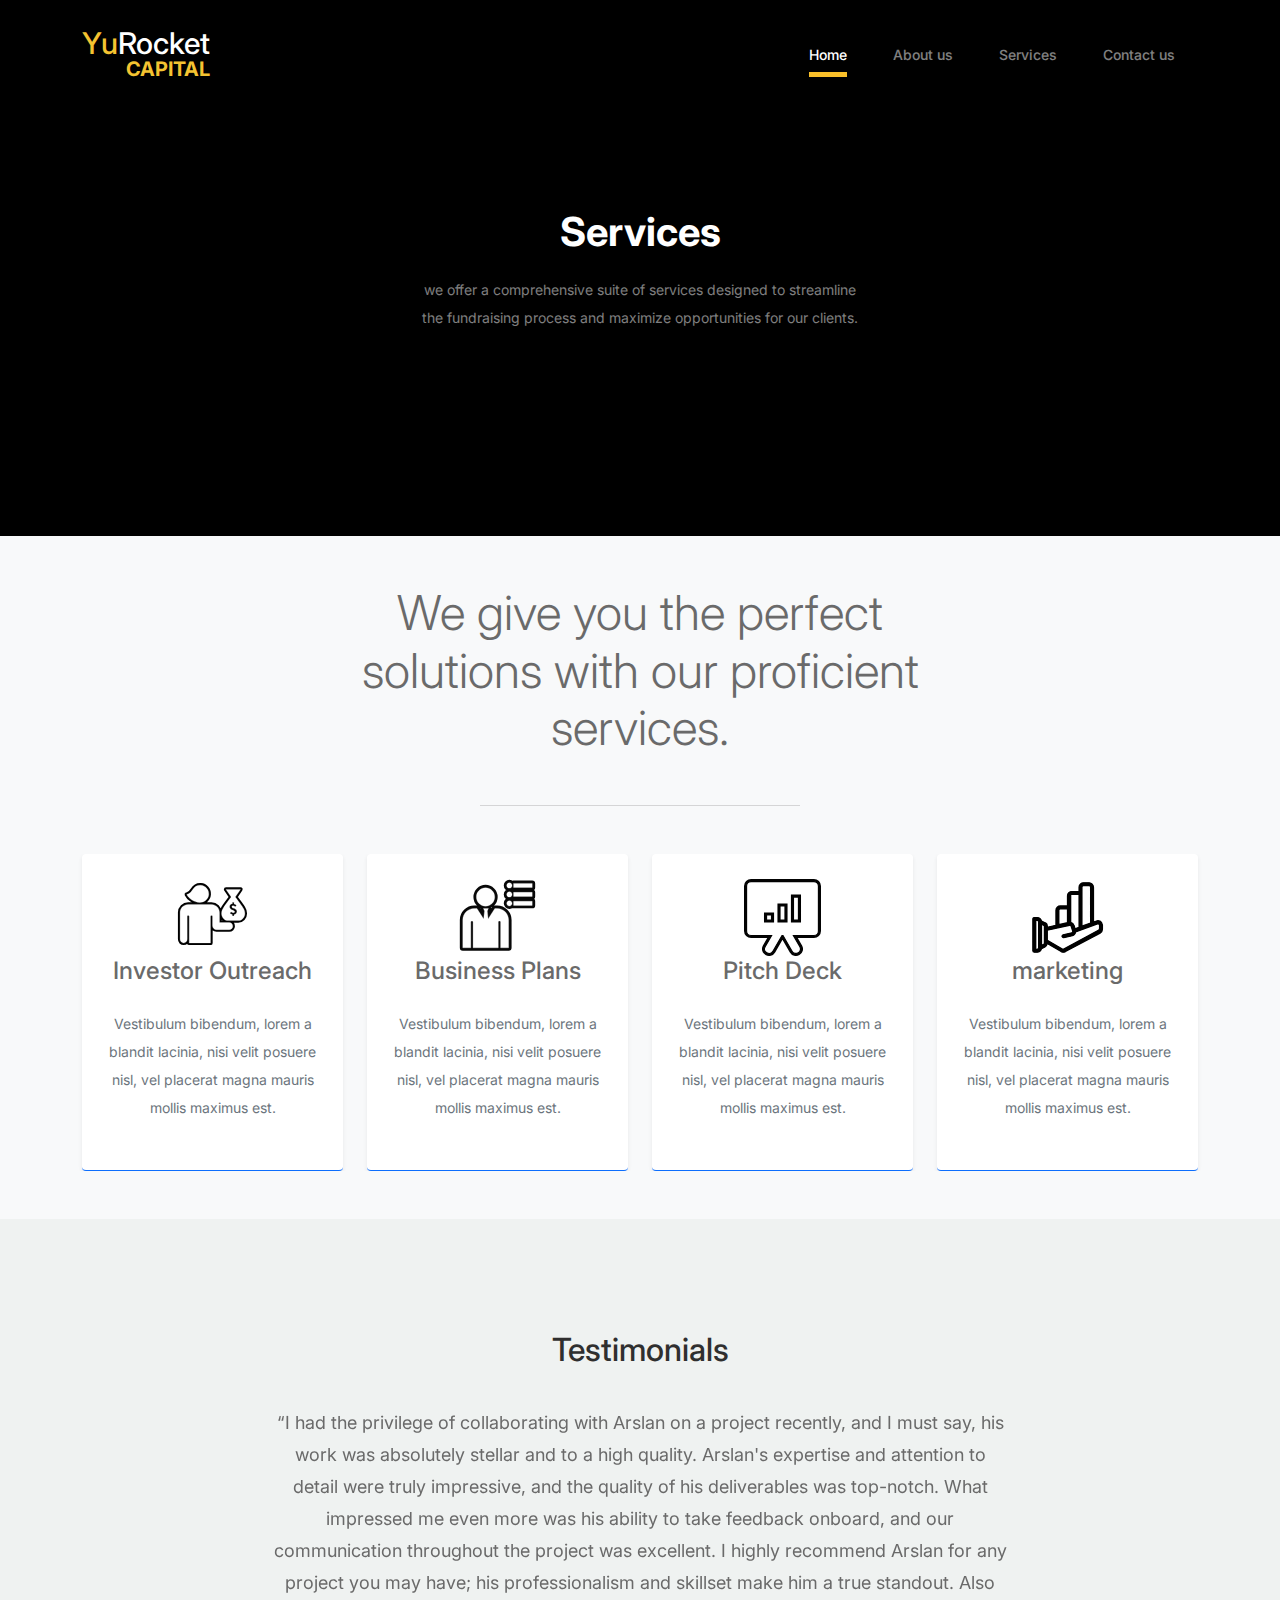
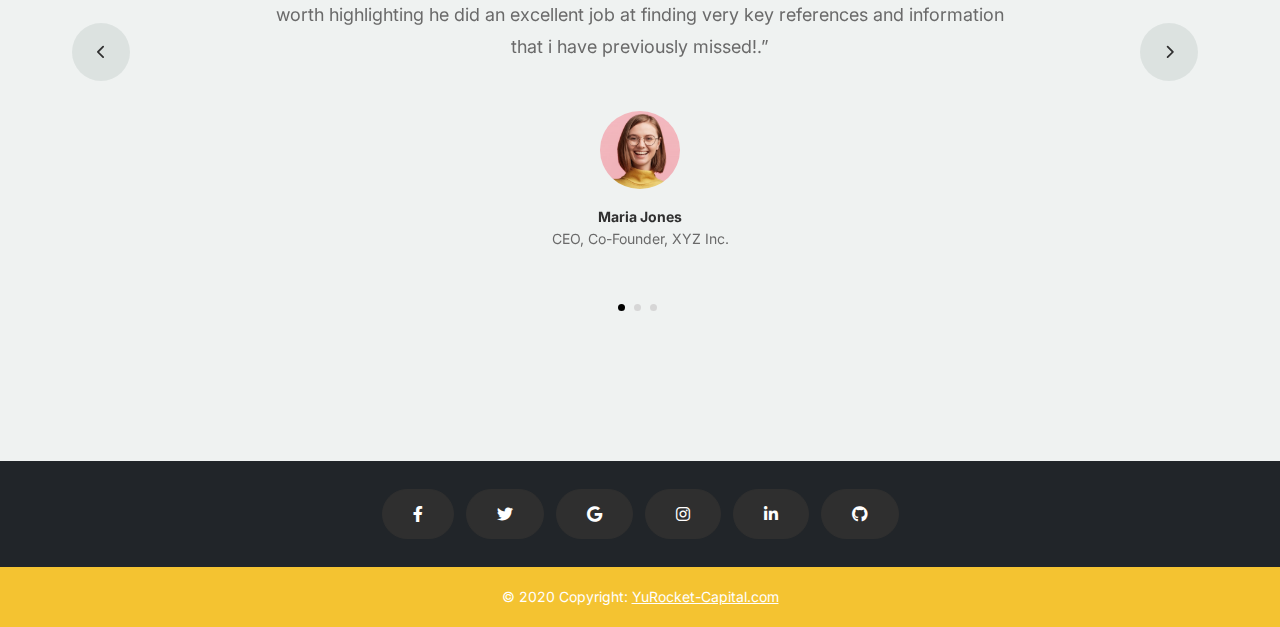
<file: services.html>
<!DOCTYPE html>
<html lang="en">
  <head>
    <meta charset="utf-8" />
    <meta
      name="viewport"
      content="width=device-width, initial-scale=1, shrink-to-fit=no"
    />
    <meta name="author" content="Untree.co" />

    <meta name="description" content="" />
    <meta name="keywords" content="bootstrap, bootstrap4" />

    <!-- Bootstrap CSS -->
    <link href="css/bootstrap.min.css" rel="stylesheet" />
    <link
      href="https://cdnjs.cloudflare.com/ajax/libs/font-awesome/6.0.0-beta3/css/all.min.css"
      rel="stylesheet"
    />
    <link href="css/tiny-slider.css" rel="stylesheet" />
    <link href="css/style.css" rel="stylesheet" />
    <title>YuRocket-Capital</title>
  </head>

  <body>
    <!-- Start Header/Navigation -->
    <nav
      class="custom-navbar navbar navbar navbar-expand-md navbar-dark bg-dark"
      arial-label="Furni navigation bar"
    >
      <div class="container">
        <a class="navbar-brand" href="index.html"
          ><h1 style="font-size: 30px">
            <span style="color: #f4c331">Yu</span
            ><span style="color: white">Rocket</span><br /><b
              ><span
                style="
                  color: #f4c331;
                  font-size: 20px;
                  float: right;
                  position: relative;
                  top: -4px;
                "
                >CAPITAL</span
              ></b
            >
          </h1></a
        >
        <button
          class="navbar-toggler"
          type="button"
          data-bs-toggle="collapse"
          data-bs-target="#navbarsFurni"
          aria-controls="navbarsFurni"
          aria-expanded="false"
          aria-label="Toggle navigation"
        >
          <span class="navbar-toggler-icon"></span>
        </button>

        <div class="collapse navbar-collapse" id="navbarsFurni">
          <ul class="custom-navbar-nav navbar-nav ms-auto mb-2 mb-md-0">
            <li class="nav-item">
              <a class="nav-link" href="index.html">Home</a>
            </li>

            <li><a class="nav-link" href="about.html">About us</a></li>
            <li class="active">
              <a class="nav-link" href="services.html">Services</a>
            </li>

            <li><a class="nav-link" href="contact.html">Contact us</a></li>
          </ul>
        </div>
      </div>
    </nav>
    <!-- End Header/Navigation -->

    <!-- Start Hero Section -->
    <div class="hero">
      <div class="container">
        <div class="row justify-content-center">
          <div class="col-lg-5">
            <div class="intro-excerpt">
              <h1>Services</h1>
              <p class="mb-4">
                we offer a comprehensive suite of services designed to
                streamline the fundraising process and maximize opportunities
                for our clients.
              </p>
            </div>
          </div>
        </div>
      </div>
    </div>
    <section class="bg-light py-5 py-xl-8">
      <div class="container">
        <div class="row justify-content-md-center">
          <div class="col-12 col-md-10 col-lg-8 col-xl-7">
            <h2 class="display-5 mb-5 text-center">
              We give you the perfect solutions with our proficient services.
            </h2>
            <hr class="w-50 mx-auto mb-5 mb-xl-9 border-dark-subtle" />
          </div>
        </div>
      </div>
      <div class="container overflow-hidden">
        <div class="row gy-4 gy-xl-0">
          <div class="col-12 col-sm-6 col-xl-3">
            <div class="card border-0 border-bottom border-primary shadow-sm">
              <div class="card-body text-center p-4 p-xxl-5">
                <img src="./images/investor.svg" alt="" />
                <h4 class="mb-4">Investor Outreach</h4>
                <p class="mb-4 text-secondary">
                  Vestibulum bibendum, lorem a blandit lacinia, nisi velit
                  posuere nisl, vel placerat magna mauris mollis maximus est.
                </p>
              </div>
            </div>
          </div>
          <div class="col-12 col-sm-6 col-xl-3">
            <div class="card border-0 border-bottom border-primary shadow-sm">
              <div class="card-body text-center p-4 p-xxl-5">
                <img src="./images/business-plan.svg" alt="" />
                <h4 class="mb-4">Business Plans</h4>
                <p class="mb-4 text-secondary">
                  Vestibulum bibendum, lorem a blandit lacinia, nisi velit
                  posuere nisl, vel placerat magna mauris mollis maximus est.
                </p>
              </div>
            </div>
          </div>
          <div class="col-12 col-sm-6 col-xl-3">
            <div class="card border-0 border-bottom border-primary shadow-sm">
              <div class="card-body text-center p-4 p-xxl-5">
                <img src="./images/pitch-deck.svg" alt="" />
                <h4 class="mb-4">Pitch Deck</h4>
                <p class="mb-4 text-secondary">
                  Vestibulum bibendum, lorem a blandit lacinia, nisi velit
                  posuere nisl, vel placerat magna mauris mollis maximus est.
                </p>
              </div>
            </div>
          </div>
          <div class="col-12 col-sm-6 col-xl-3">
            <div class="card border-0 border-bottom border-primary shadow-sm">
              <div class="card-body text-center p-4 p-xxl-5">
                <img src="./images/marketing.svg" alt="" />
                <h4 class="mb-4">marketing</h4>
                <p class="mb-4 text-secondary">
                  Vestibulum bibendum, lorem a blandit lacinia, nisi velit
                  posuere nisl, vel placerat magna mauris mollis maximus est.
                </p>
              </div>
            </div>
          </div>
        </div>
      </div>
    </section>
    <!-- Start Testimonial Slider -->
    <div class="testimonial-section before-footer-section">
      <div class="container">
        <div class="row">
          <div class="col-lg-7 mx-auto text-center">
            <h2 class="section-title">Testimonials</h2>
          </div>
        </div>

        <div class="row justify-content-center">
          <div class="col-lg-12">
            <div class="testimonial-slider-wrap text-center">
              <div id="testimonial-nav">
                <span class="prev" data-controls="prev"
                  ><span class="fa fa-chevron-left"></span
                ></span>
                <span class="next" data-controls="next"
                  ><span class="fa fa-chevron-right"></span
                ></span>
              </div>

              <div class="testimonial-slider">
                <div class="item">
                  <div class="row justify-content-center">
                    <div class="col-lg-8 mx-auto">
                      <div class="testimonial-block text-center">
                        <blockquote class="mb-5">
                          <p>
                            &ldquo;I had the privilege of collaborating with
                            Arslan on a project recently, and I must say, his
                            work was absolutely stellar and to a high quality.
                            Arslan's expertise and attention to detail were
                            truly impressive, and the quality of his
                            deliverables was top-notch. What impressed me even
                            more was his ability to take feedback onboard, and
                            our communication throughout the project was
                            excellent. I highly recommend Arslan for any project
                            you may have; his professionalism and skillset make
                            him a true standout. Also worth highlighting he did
                            an excellent job at finding very key references and
                            information that i have previously missed!.&rdquo;
                          </p>
                        </blockquote>

                        <div class="author-info">
                          <div class="author-pic">
                            <img
                              src="images/person-1.png"
                              alt="Maria Jones"
                              class="img-fluid"
                            />
                          </div>
                          <h3 class="font-weight-bold">Maria Jones</h3>
                          <span class="position d-block mb-3"
                            >CEO, Co-Founder, XYZ Inc.</span
                          >
                        </div>
                      </div>
                    </div>
                  </div>
                </div>
                <!-- END item -->

                <div class="item">
                  <div class="row justify-content-center">
                    <div class="col-lg-8 mx-auto">
                      <div class="testimonial-block text-center">
                        <blockquote class="mb-5">
                          <p>
                            &ldquo;Donec facilisis quam ut purus rutrum
                            lobortis. Donec vitae odio quis nisl dapibus
                            malesuada. Nullam ac aliquet velit. Aliquam
                            vulputate velit imperdiet dolor tempor tristique.
                            Pellentesque habitant morbi tristique senectus et
                            netus et malesuada fames ac turpis egestas. Integer
                            convallis volutpat dui quis scelerisque.&rdquo;
                          </p>
                        </blockquote>

                        <div class="author-info">
                          <div class="author-pic">
                            <img
                              src="images/person-1.png"
                              alt="Maria Jones"
                              class="img-fluid"
                            />
                          </div>
                          <h3 class="font-weight-bold">Maria Jones</h3>
                          <span class="position d-block mb-3"
                            >CEO, Co-Founder, XYZ Inc.</span
                          >
                        </div>
                      </div>
                    </div>
                  </div>
                </div>
                <!-- END item -->

                <div class="item">
                  <div class="row justify-content-center">
                    <div class="col-lg-8 mx-auto">
                      <div class="testimonial-block text-center">
                        <blockquote class="mb-5">
                          <p>
                            &ldquo;Donec facilisis quam ut purus rutrum
                            lobortis. Donec vitae odio quis nisl dapibus
                            malesuada. Nullam ac aliquet velit. Aliquam
                            vulputate velit imperdiet dolor tempor tristique.
                            Pellentesque habitant morbi tristique senectus et
                            netus et malesuada fames ac turpis egestas. Integer
                            convallis volutpat dui quis scelerisque.&rdquo;
                          </p>
                        </blockquote>

                        <div class="author-info">
                          <div class="author-pic">
                            <img
                              src="images/person-1.png"
                              alt="Maria Jones"
                              class="img-fluid"
                            />
                          </div>
                          <h3 class="font-weight-bold">Maria Jones</h3>
                          <span class="position d-block mb-3"
                            >CEO, Co-Founder, XYZ Inc.</span
                          >
                        </div>
                      </div>
                    </div>
                  </div>
                </div>
                <!-- END item -->
              </div>
            </div>
          </div>
        </div>
      </div>
    </div>
    <!-- End Testimonial Slider -->

    <!-- Start Footer Section -->

    <div class="">
      <footer class="bg-dark text-center text-white">
        <!-- Grid container -->
        <div class="container p-4 pb-0">
          <!-- Section: Social media -->
          <section class="mb-4">
            <!-- Facebook -->
            <a
              class="btn btn-outline-light btn-floating m-1"
              href="#!"
              role="button"
              ><i class="fab fa-facebook-f"></i
            ></a>

            <!-- Twitter -->
            <a
              class="btn btn-outline-light btn-floating m-1"
              href="#!"
              role="button"
              ><i class="fab fa-twitter"></i
            ></a>

            <!-- Google -->
            <a
              class="btn btn-outline-light btn-floating m-1"
              href="#!"
              role="button"
              ><i class="fab fa-google"></i
            ></a>

            <!-- Instagram -->
            <a
              class="btn btn-outline-light btn-floating m-1"
              href="#!"
              role="button"
              ><i class="fab fa-instagram"></i
            ></a>

            <!-- Linkedin -->
            <a
              class="btn btn-outline-light btn-floating m-1"
              href="#!"
              role="button"
              ><i class="fab fa-linkedin-in"></i
            ></a>

            <!-- Github -->
            <a
              class="btn btn-outline-light btn-floating m-1"
              href="#!"
              role="button"
              ><i class="fab fa-github"></i
            ></a>
          </section>
          <!-- Section: Social media -->
        </div>
        <!-- Grid container -->

        <!-- Copyright -->
        <div class="text-center p-3" style="background-color: #f4c331">
          © 2020 Copyright:
          <a class="text-white" href="https://mdbootstrap.com/"
            >YuRocket-Capital.com</a
          >
        </div>
      </footer>
    </div>

    <script src="js/bootstrap.bundle.min.js"></script>
    <script src="js/tiny-slider.js"></script>
    <script src="js/custom.js"></script>
  </body>
</html>
</file>
<file: css/tiny-slider.css>
.tns-outer{padding:0 !important}.tns-outer [hidden]{display:none !important}.tns-outer [aria-controls],.tns-outer [data-action]{cursor:pointer}.tns-slider{-webkit-transition:all 0s;-moz-transition:all 0s;transition:all 0s}.tns-slider>.tns-item{-webkit-box-sizing:border-box;-moz-box-sizing:border-box;box-sizing:border-box}.tns-horizontal.tns-subpixel{white-space:nowrap}.tns-horizontal.tns-subpixel>.tns-item{display:inline-block;vertical-align:top;white-space:normal}.tns-horizontal.tns-no-subpixel:after{content:'';display:table;clear:both}.tns-horizontal.tns-no-subpixel>.tns-item{float:left}.tns-horizontal.tns-carousel.tns-no-subpixel>.tns-item{margin-right:-100%}.tns-no-calc{position:relative;left:0}.tns-gallery{position:relative;left:0;min-height:1px}.tns-gallery>.tns-item{position:absolute;left:-100%;-webkit-transition:transform 0s, opacity 0s;-moz-transition:transform 0s, opacity 0s;transition:transform 0s, opacity 0s}.tns-gallery>.tns-slide-active{position:relative;left:auto !important}.tns-gallery>.tns-moving{-webkit-transition:all 0.25s;-moz-transition:all 0.25s;transition:all 0.25s}.tns-autowidth{display:inline-block}.tns-lazy-img{-webkit-transition:opacity 0.6s;-moz-transition:opacity 0.6s;transition:opacity 0.6s;opacity:0.6}.tns-lazy-img.tns-complete{opacity:1}.tns-ah{-webkit-transition:height 0s;-moz-transition:height 0s;transition:height 0s}.tns-ovh{overflow:hidden}.tns-visually-hidden{position:absolute;left:-10000em}.tns-transparent{opacity:0;visibility:hidden}.tns-fadeIn{opacity:1;filter:alpha(opacity=100);z-index:0}.tns-normal,.tns-fadeOut{opacity:0;filter:alpha(opacity=0);z-index:-1}.tns-vpfix{white-space:nowrap}.tns-vpfix>div,.tns-vpfix>li{display:inline-block}.tns-t-subp2{margin:0 auto;width:310px;position:relative;height:10px;overflow:hidden}.tns-t-ct{width:2333.3333333%;width:-webkit-calc(100% * 70 / 3);width:-moz-calc(100% * 70 / 3);width:calc(100% * 70 / 3);position:absolute;right:0}.tns-t-ct:after{content:'';display:table;clear:both}.tns-t-ct>div{width:1.4285714%;width:-webkit-calc(100% / 70);width:-moz-calc(100% / 70);width:calc(100% / 70);height:10px;float:left}

/*# sourceMappingURL=sourcemaps/tiny-slider.css.map */
</file>
<file: css/style.css>
/*
* Template Name: UntreeStore
* Template Author: Untree.co
* Author URI: https://untree.co/
* License: https://creativecommons.org/licenses/by/3.0/
*/
@import url("https://fonts.googleapis.com/css2?family=Inter:wght@400;500;600;700;800&display=swap");
@import url("https://fonts.googleapis.com/css2?family=League+Spartan:wght@100..900&family=Poppins:ital,wght@0,100;0,200;0,300;0,400;0,500;0,600;0,700;0,800;0,900;1,100;1,200;1,300;1,400;1,500;1,600;1,700;1,800;1,900&display=swap");
body {
  overflow-x: hidden;
  position: relative;
}

body {
  font-family: "Inter", sans-serif;
  font-weight: 400;
  line-height: 28px;
  color: #6a6a6a;
  font-size: 14px;
  background-color: #eff2f1;
}
.d-flex {
  gap: 20px;
  row-gap: 40px;
  /* background-color: green; */
}

a {
  text-decoration: none;
  -webkit-transition: 0.3s all ease;
  -o-transition: 0.3s all ease;
  transition: 0.3s all ease;
  color: #2f2f2f;
  text-decoration: underline;
}
a:hover {
  color: #2f2f2f;
  text-decoration: none;
}
a.more {
  font-weight: 600;
}
.logoText {
  font-family: "League Spartan", sans-serif;
}
.custom-navbar {
  background: black !important;
  padding-top: 20px;
  padding-bottom: 20px;
}
.custom-navbar .navbar-brand {
  font-size: 32px;
  font-weight: 600;
}

.custom-navbar .navbar-brand > span {
  opacity: 0.4;
}
.custom-navbar .navbar-toggler {
  border-color: transparent;
}
.custom-navbar .navbar-toggler:active,
.custom-navbar .navbar-toggler:focus {
  -webkit-box-shadow: none;
  box-shadow: none;
  outline: none;
}
@media (min-width: 992px) {
  .custom-navbar .custom-navbar-nav li {
    margin-left: 15px;
    margin-right: 15px;
  }
}
.custom-navbar .custom-navbar-nav li a {
  font-weight: 500;
  color: #ffffff !important;
  opacity: 0.5;
  -webkit-transition: 0.3s all ease;
  -o-transition: 0.3s all ease;
  transition: 0.3s all ease;
  position: relative;
}
@media (min-width: 768px) {
  .custom-navbar .custom-navbar-nav li a:before {
    content: "";
    position: absolute;
    bottom: 0;
    left: 8px;
    right: 8px;
    background: #f9bf29;
    height: 5px;
    opacity: 1;
    visibility: visible;
    width: 0;
    -webkit-transition: 0.15s all ease-out;
    -o-transition: 0.15s all ease-out;
    transition: 0.15s all ease-out;
  }
}
.custom-navbar .custom-navbar-nav li a:hover {
  opacity: 1;
}
.custom-navbar .custom-navbar-nav li a:hover:before {
  width: calc(100% - 16px);
}
.custom-navbar .custom-navbar-nav li.active a {
  opacity: 1;
}
.custom-navbar .custom-navbar-nav li.active a:before {
  width: calc(100% - 16px);
}
.custom-navbar .custom-navbar-cta {
  margin-left: 0 !important;
  -webkit-box-orient: horizontal;
  -webkit-box-direction: normal;
  -ms-flex-direction: row;
  flex-direction: row;
}
@media (min-width: 768px) {
  .custom-navbar .custom-navbar-cta {
    margin-left: 40px !important;
  }
}
.custom-navbar .custom-navbar-cta li {
  margin-left: 0px;
  margin-right: 0px;
}
.custom-navbar .custom-navbar-cta li:first-child {
  margin-right: 20px;
}

.hero {
  background: black;
  padding: calc(4rem - 30px) 0 0rem 0;
}
@media (min-width: 768px) {
  .hero {
    padding: calc(4rem - 30px) 0 4rem 0;
  }
}
@media (min-width: 992px) {
  .hero {
    padding: calc(8rem - 30px) 0 8rem 0;
  }
}
.hero .intro-excerpt {
  position: relative;
  z-index: 4;
  text-align: center;
  height: 200px;
}
@media (min-width: 992px) {
  .hero .intro-excerpt {
    max-width: 470px;
  }
}
.hero h1 {
  font-weight: 700;
  color: #ffffff;
  margin-bottom: 20px;
}
@media (min-width: 1400px) {
  .hero h1 {
    font-size: 50px;
  }
}
.hero p {
  color: rgba(255, 255, 255, 0.5);
  margin-bottom: 20px;
}

.hero .hero-img-wrap img {
  position: relative;
  /* bottom: 20px; */
  top: 0px;
  right: 0px;
  z-index: 2;
  max-width: 458px;
  left: -40px;
}
@media (min-width: 768px) {
  .hero .hero-img-wrap img {
    right: 0px;
    left: -100px;
  }
}
@media (min-width: 992px) {
  .hero .hero-img-wrap img {
    left: 0px;
    top: -80px;
    position: absolute;
    right: -50px;
  }
}
@media (min-width: 1200px) {
  .hero .hero-img-wrap img {
    left: 0px;
    top: -80px;
    right: -100px;
  }
}
.hero .hero-img-wrap:after {
  content: "";
  position: absolute;
  width: 255px;
  height: 217px;
  background-image: url("../images/dots-light.svg");
  background-size: contain;
  background-repeat: no-repeat;
  right: -100px;
  top: -0px;
}
@media (min-width: 1200px) {
  .hero .hero-img-wrap:after {
    top: -40px;
  }
}

.btn {
  font-weight: 600;
  padding: 12px 30px;
  border-radius: 30px;
  color: #ffffff;
  background: #2f2f2f;
  border-color: #2f2f2f;
}
.btn:hover {
  color: #ffffff;
  background: #222222;
  border-color: #222222;
}
.btn:active,
.btn:focus {
  outline: none !important;
  -webkit-box-shadow: none;
  box-shadow: none;
}
.btn.btn-primary {
  background: black;
  border-color: black;
}
.btn.btn-primary:hover {
  background: black;
  border-color: black;
}
.btn.btn-secondary {
  color: #2f2f2f;
  background: #f9bf29;
  border-color: #f9bf29;
}
.btn.btn-secondary:hover {
  background: #f8b810;
  border-color: #f8b810;
}
.btn.btn-white-outline {
  background: transparent;
  border-width: 2px;
  border-color: rgba(255, 255, 255, 0.3);
}
.btn.btn-white-outline:hover {
  border-color: white;
  color: #ffffff;
}

.section-title {
  color: #2f2f2f;
}

.product-section {
  padding: 7rem 0;
}
.product-section .product-item {
  text-align: center;
  text-decoration: none;
  display: block;
  position: relative;
  padding-bottom: 50px;
  cursor: pointer;
}
.product-section .product-item .product-thumbnail {
  margin-bottom: 30px;
  position: relative;
  top: 0;
  -webkit-transition: 0.3s all ease;
  -o-transition: 0.3s all ease;
  transition: 0.3s all ease;
}
.product-section .product-item h3 {
  font-weight: 600;
  font-size: 16px;
}
.product-section .product-item strong {
  font-weight: 800 !important;
  font-size: 18px !important;
}
.product-section .product-item h3,
.product-section .product-item strong {
  color: #2f2f2f;
  text-decoration: none;
}
.product-section .product-item .icon-cross {
  position: absolute;
  width: 35px;
  height: 35px;
  display: inline-block;
  background: #2f2f2f;
  bottom: 15px;
  left: 50%;
  -webkit-transform: translateX(-50%);
  -ms-transform: translateX(-50%);
  transform: translateX(-50%);
  margin-bottom: -17.5px;
  border-radius: 50%;
  opacity: 0;
  visibility: hidden;
  -webkit-transition: 0.3s all ease;
  -o-transition: 0.3s all ease;
  transition: 0.3s all ease;
}
.product-section .product-item .icon-cross img {
  position: absolute;
  left: 50%;
  top: 50%;
  -webkit-transform: translate(-50%, -50%);
  -ms-transform: translate(-50%, -50%);
  transform: translate(-50%, -50%);
}
.product-section .product-item:before {
  bottom: 0;
  left: 0;
  right: 0;
  position: absolute;
  content: "";
  background: #dce5e4;
  height: 0%;
  z-index: -1;
  border-radius: 10px;
  -webkit-transition: 0.3s all ease;
  -o-transition: 0.3s all ease;
  transition: 0.3s all ease;
}
.product-section .product-item:hover .product-thumbnail {
  top: -25px;
}
.product-section .product-item:hover .icon-cross {
  bottom: 0;
  opacity: 1;
  visibility: visible;
}
.product-section .product-item:hover:before {
  height: 70%;
}

.why-choose-section {
  padding: 7rem 0;
}
.why-choose-section .img-wrap {
  position: relative;
}
.why-choose-section .img-wrap:before {
  position: absolute;
  content: "";
  width: 255px;
  height: 217px;
  background-image: url("../images/dots-yellow.svg");
  background-repeat: no-repeat;
  background-size: contain;
  -webkit-transform: translate(-40%, -40%);
  -ms-transform: translate(-40%, -40%);
  transform: translate(-40%, -40%);
  z-index: -1;
}
.why-choose-section .img-wrap img {
  border-radius: 20px;
}

.feature {
  margin-bottom: 30px;
}
.feature .icon {
  display: inline-block;
  position: relative;
  margin-bottom: 20px;
}
.feature .icon:before {
  content: "";
  width: 33px;
  height: 33px;
  position: absolute;
  background: rgba(59, 93, 80, 0.2);
  border-radius: 50%;
  right: -8px;
  bottom: 0;
}
.feature h3 {
  font-size: 14px;
  color: #2f2f2f;
}
.feature p {
  font-size: 14px;
  line-height: 22px;
  color: #6a6a6a;
}

.we-help-section {
  padding: 7rem 0;
}
.we-help-section .imgs-grid {
  display: -ms-grid;
  display: grid;
  -ms-grid-columns: (1fr) 27;
  grid-template-columns: repeat(27, 1fr);
  position: relative;
}
.we-help-section .imgs-grid:before {
  position: absolute;
  content: "";
  width: 255px;
  height: 217px;
  background-image: url("../images/dots-green.svg");
  background-size: contain;
  background-repeat: no-repeat;
  -webkit-transform: translate(-40%, -40%);
  -ms-transform: translate(-40%, -40%);
  transform: translate(-40%, -40%);
  z-index: -1;
}
.we-help-section .imgs-grid .grid {
  position: relative;
}
.we-help-section .imgs-grid .grid img {
  border-radius: 20px;
  max-width: 100%;
}
.we-help-section .imgs-grid .grid.grid-1 {
  -ms-grid-column: 1;
  -ms-grid-column-span: 18;
  grid-column: 1 / span 18;
  -ms-grid-row: 1;
  -ms-grid-row-span: 27;
  grid-row: 1 / span 27;
}
.we-help-section .imgs-grid .grid.grid-2 {
  -ms-grid-column: 19;
  -ms-grid-column-span: 27;
  grid-column: 19 / span 27;
  -ms-grid-row: 1;
  -ms-grid-row-span: 5;
  grid-row: 1 / span 5;
  padding-left: 20px;
}
.we-help-section .imgs-grid .grid.grid-3 {
  -ms-grid-column: 14;
  -ms-grid-column-span: 16;
  grid-column: 14 / span 16;
  -ms-grid-row: 6;
  -ms-grid-row-span: 27;
  grid-row: 6 / span 27;
  padding-top: 20px;
}

.custom-list {
  width: 100%;
}
.custom-list li {
  display: inline-block;
  width: calc(50% - 20px);
  margin-bottom: 12px;
  line-height: 1.5;
  position: relative;
  padding-left: 20px;
}
.custom-list li:before {
  content: "";
  width: 8px;
  height: 8px;
  border-radius: 50%;
  border: 2px solid black;
  position: absolute;
  left: 0;
  top: 8px;
}

.popular-product {
  padding: 0 0 7rem 0;
}
.popular-product .product-item-sm h3 {
  font-size: 14px;
  font-weight: 700;
  color: #2f2f2f;
}
.popular-product .product-item-sm a {
  text-decoration: none;
  color: #2f2f2f;
  -webkit-transition: 0.3s all ease;
  -o-transition: 0.3s all ease;
  transition: 0.3s all ease;
}
.popular-product .product-item-sm a:hover {
  color: rgba(47, 47, 47, 0.5);
}
.popular-product .product-item-sm p {
  line-height: 1.4;
  margin-bottom: 10px;
  font-size: 14px;
}
.popular-product .product-item-sm .thumbnail {
  margin-right: 10px;
  -webkit-box-flex: 0;
  -ms-flex: 0 0 120px;
  flex: 0 0 120px;
  position: relative;
}
.popular-product .product-item-sm .thumbnail:before {
  content: "";
  position: absolute;
  border-radius: 20px;
  background: #dce5e4;
  width: 98px;
  height: 98px;
  top: 50%;
  left: 50%;
  -webkit-transform: translate(-50%, -50%);
  -ms-transform: translate(-50%, -50%);
  transform: translate(-50%, -50%);
  z-index: -1;
}

.testimonial-section {
  padding: 3rem 0 7rem 0;
}

.testimonial-slider-wrap {
  position: relative;
}
.testimonial-slider-wrap .tns-inner {
  padding-top: 30px;
}
.testimonial-slider-wrap .item .testimonial-block blockquote {
  font-size: 16px;
}
@media (min-width: 768px) {
  .testimonial-slider-wrap .item .testimonial-block blockquote {
    line-height: 32px;
    font-size: 18px;
  }
}
.testimonial-slider-wrap .item .testimonial-block .author-info .author-pic {
  margin-bottom: 20px;
}
.testimonial-slider-wrap .item .testimonial-block .author-info .author-pic img {
  max-width: 80px;
  border-radius: 50%;
}
.testimonial-slider-wrap .item .testimonial-block .author-info h3 {
  font-size: 14px;
  font-weight: 700;
  color: #2f2f2f;
  margin-bottom: 0;
}
.testimonial-slider-wrap #testimonial-nav {
  position: absolute;
  top: 50%;
  z-index: 99;
  width: 100%;
  display: none;
}
@media (min-width: 768px) {
  .testimonial-slider-wrap #testimonial-nav {
    display: block;
  }
}
.testimonial-slider-wrap #testimonial-nav > span {
  cursor: pointer;
  position: absolute;
  width: 58px;
  height: 58px;
  line-height: 58px;
  border-radius: 50%;
  background: rgba(59, 93, 80, 0.1);
  color: #2f2f2f;
  -webkit-transition: 0.3s all ease;
  -o-transition: 0.3s all ease;
  transition: 0.3s all ease;
}
.testimonial-slider-wrap #testimonial-nav > span:hover {
  background: black;
  color: #ffffff;
}
.testimonial-slider-wrap #testimonial-nav .prev {
  left: -10px;
}
.testimonial-slider-wrap #testimonial-nav .next {
  right: 0;
}
.testimonial-slider-wrap .tns-nav {
  position: absolute;
  bottom: -50px;
  left: 50%;
  -webkit-transform: translateX(-50%);
  -ms-transform: translateX(-50%);
  transform: translateX(-50%);
}
.testimonial-slider-wrap .tns-nav button {
  background: none;
  border: none;
  display: inline-block;
  position: relative;
  width: 0 !important;
  height: 7px !important;
  margin: 2px;
}
.testimonial-slider-wrap .tns-nav button:active,
.testimonial-slider-wrap .tns-nav button:focus,
.testimonial-slider-wrap .tns-nav button:hover {
  outline: none;
  -webkit-box-shadow: none;
  box-shadow: none;
  background: none;
}
.testimonial-slider-wrap .tns-nav button:before {
  display: block;
  width: 7px;
  height: 7px;
  left: 0;
  top: 0;
  position: absolute;
  content: "";
  border-radius: 50%;
  -webkit-transition: 0.3s all ease;
  -o-transition: 0.3s all ease;
  transition: 0.3s all ease;
  background-color: #d6d6d6;
}
.testimonial-slider-wrap .tns-nav button:hover:before,
.testimonial-slider-wrap .tns-nav button.tns-nav-active:before {
  background-color: black;
}

.before-footer-section {
  padding: 7rem 0 12rem 0 !important;
}

.blog-section {
  padding: 7rem 0 12rem 0;
}
.blog-section .post-entry a {
  text-decoration: none;
}
.blog-section .post-entry .post-thumbnail {
  display: block;
  margin-bottom: 20px;
}
.blog-section .post-entry .post-thumbnail img {
  border-radius: 20px;
  -webkit-transition: 0.3s all ease;
  -o-transition: 0.3s all ease;
  transition: 0.3s all ease;
}
.blog-section .post-entry .post-content-entry {
  padding-left: 15px;
  padding-right: 15px;
}
.blog-section .post-entry .post-content-entry h3 {
  font-size: 16px;
  margin-bottom: 0;
  font-weight: 600;
  margin-bottom: 7px;
}
.blog-section .post-entry .post-content-entry .meta {
  font-size: 14px;
}
.blog-section .post-entry .post-content-entry .meta a {
  font-weight: 600;
}
.blog-section .post-entry:hover .post-thumbnail img,
.blog-section .post-entry:focus .post-thumbnail img {
  opacity: 0.7;
}

.footer-section {
  padding: 80px 0;
  background: #ffffff;
}
.footer-section .relative {
  position: relative;
}
.footer-section a {
  text-decoration: none;
  color: #2f2f2f;
  -webkit-transition: 0.3s all ease;
  -o-transition: 0.3s all ease;
  transition: 0.3s all ease;
}
.footer-section a:hover {
  color: rgba(47, 47, 47, 0.5);
}
.footer-section .subscription-form {
  margin-bottom: 40px;
  position: relative;
  z-index: 2;
  margin-top: 100px;
}
@media (min-width: 992px) {
  .footer-section .subscription-form {
    margin-top: 0px;
    margin-bottom: 80px;
  }
}
.footer-section .subscription-form h3 {
  font-size: 18px;
  font-weight: 500;
  color: black;
}
.footer-section .subscription-form .form-control {
  height: 50px;
  border-radius: 10px;
  font-family: "Inter", sans-serif;
}
.footer-section .subscription-form .form-control:active,
.footer-section .subscription-form .form-control:focus {
  outline: none;
  -webkit-box-shadow: none;
  box-shadow: none;
  border-color: black;
  -webkit-box-shadow: 0 1px 4px 0 rgba(0, 0, 0, 0.2);
  box-shadow: 0 1px 4px 0 rgba(0, 0, 0, 0.2);
}
.footer-section .subscription-form .form-control::-webkit-input-placeholder {
  font-size: 14px;
}
.footer-section .subscription-form .form-control::-moz-placeholder {
  font-size: 14px;
}
.footer-section .subscription-form .form-control:-ms-input-placeholder {
  font-size: 14px;
}
.footer-section .subscription-form .form-control:-moz-placeholder {
  font-size: 14px;
}
.footer-section .subscription-form .btn {
  border-radius: 10px !important;
}
.footer-section .sofa-img {
  position: absolute;
  top: -200px;
  z-index: 1;
  right: 0;
}
.footer-section .sofa-img img {
  max-width: 380px;
}
.footer-section .links-wrap {
  margin-top: 0px;
}
@media (min-width: 992px) {
  .footer-section .links-wrap {
    margin-top: 54px;
  }
}
.footer-section .links-wrap ul li {
  margin-bottom: 10px;
}
.footer-section .footer-logo-wrap .footer-logo {
  font-size: 32px;
  font-weight: 500;
  text-decoration: none;
  color: black;
}
.footer-section .custom-social li {
  margin: 2px;
  display: inline-block;
}
.footer-section .custom-social li a {
  width: 40px;
  height: 40px;
  text-align: center;
  line-height: 40px;
  display: inline-block;
  background: #dce5e4;
  color: black;
  border-radius: 50%;
}
.footer-section .custom-social li a:hover {
  background: black;
  color: #ffffff;
}
.footer-section .border-top {
  border-color: #dce5e4;
}
.footer-section .border-top.copyright {
  font-size: 14px !important;
}

.untree_co-section {
  padding: 7rem 0;
}

.form-control {
  height: 50px;
  border-radius: 10px;
  font-family: "Inter", sans-serif;
}
.form-control:active,
.form-control:focus {
  outline: none;
  -webkit-box-shadow: none;
  box-shadow: none;
  border-color: black;
  -webkit-box-shadow: 0 1px 4px 0 rgba(0, 0, 0, 0.2);
  box-shadow: 0 1px 4px 0 rgba(0, 0, 0, 0.2);
}
.form-control::-webkit-input-placeholder {
  font-size: 14px;
}
.form-control::-moz-placeholder {
  font-size: 14px;
}
.form-control:-ms-input-placeholder {
  font-size: 14px;
}
.form-control:-moz-placeholder {
  font-size: 14px;
}

.service {
  line-height: 1.5;
}
.service .service-icon {
  border-radius: 10px;
  -webkit-box-flex: 0;
  -ms-flex: 0 0 50px;
  flex: 0 0 50px;
  height: 50px;
  line-height: 50px;
  text-align: center;
  background: black;
  margin-right: 20px;
  color: #ffffff;
}

textarea {
  height: auto !important;
}

.site-blocks-table {
  overflow: auto;
}
.site-blocks-table .product-thumbnail {
  width: 200px;
}
.site-blocks-table .btn {
  padding: 2px 10px;
}
.site-blocks-table thead th {
  padding: 30px;
  text-align: center;
  border-width: 0px !important;
  vertical-align: middle;
  color: rgba(0, 0, 0, 0.8);
  font-size: 18px;
}
.site-blocks-table td {
  padding: 20px;
  text-align: center;
  vertical-align: middle;
  color: rgba(0, 0, 0, 0.8);
}
.site-blocks-table tbody tr:first-child td {
  border-top: 1px solid black !important;
}
.site-blocks-table .btn {
  background: none !important;
  color: #000000;
  border: none;
  height: auto !important;
}

.site-block-order-table th {
  border-top: none !important;
  border-bottom-width: 1px !important;
}

.site-block-order-table td,
.site-block-order-table th {
  color: #000000;
}

.couponcode-wrap input {
  border-radius: 10px !important;
}

.text-primary {
  color: black !important;
}

.thankyou-icon {
  position: relative;
  color: black;
}
.thankyou-icon:before {
  position: absolute;
  content: "";
  width: 50px;
  height: 50px;
  border-radius: 50%;
  background: rgba(59, 93, 80, 0.2);
}
</file>
